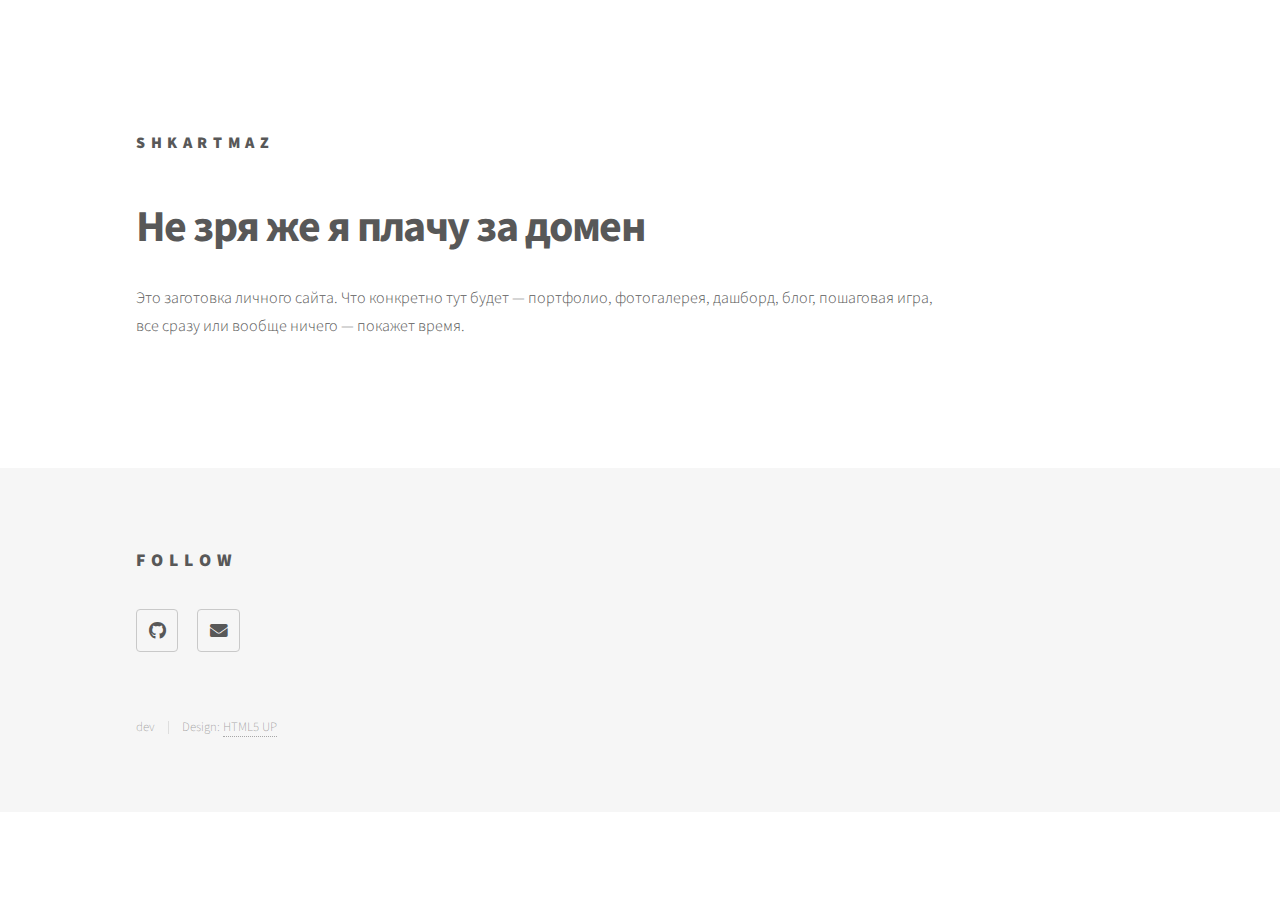
<file: index.html>
<!DOCTYPE HTML>
<!--
	Phantom by HTML5 UP
	html5up.net | @ajlkn
	Free for personal and commercial use under the CCA 3.0 license (html5up.net/license)
-->
<html>
	<head>
		<title>shkartmaz homepage</title>
		<meta charset="utf-8" />
		<meta name="viewport" content="width=device-width, initial-scale=1, user-scalable=no" />
		<link rel="stylesheet" href="assets/css/main.css" />
		<noscript><link rel="stylesheet" href="assets/css/noscript.css" /></noscript>
	</head>
	<body class="is-preload">
		<!-- Wrapper -->
			<div id="wrapper">

				<!-- Header -->
					<header id="header">
						<div class="inner">

							<!-- Logo -->
								<a href="index.html" class="logo">
									<!--span class="symbol"><img src="images/logo.svg" alt="" /></span--><span class="title">Shkartmaz</span>
								</a>

							<!-- Nav
								<nav>
									<ul>
										<li><a href="#menu">Menu</a></li>
									</ul>
								</nav>
							-->
						</div>
					</header>

				<!-- Menu
					<nav id="menu">
						<h2>Menu</h2>
						<ul>
							<li><a href="index.html">Home</a></li>
							<li><a href="generic.html">Ipsum veroeros</a></li>
							<li><a href="generic.html">Tempus etiam</a></li>
							<li><a href="generic.html">Consequat dolor</a></li>
							<li><a href="elements.html">Elements</a></li>
						</ul>
					</nav>
				-->
				<!-- Main -->
					<div id="main">
						<div class="inner">
							<header>
								<h1>Не зря же я плачу за домен</h1>
								<p>Это заготовка личного сайта. Что конкретно тут будет — портфолио, фотогалерея, дашборд, блог, пошаговая игра, <br/> все сразу или вообще ничего  — покажет время.</p>
							</header>
							<!--section class="tiles">
								<article class="style1">
									<span class="image">
										<img src="images/pic01.jpg" alt="" />
									</span>
									<a href="generic.html">
										<h2>Magna</h2>
										<div class="content">
											<p>Sed nisl arcu euismod sit amet nisi lorem etiam dolor veroeros et feugiat.</p>
										</div>
									</a>
								</article>
								<article class="style2">
									<span class="image">
										<img src="images/pic02.jpg" alt="" />
									</span>
									<a href="generic.html">
										<h2>Lorem</h2>
										<div class="content">
											<p>Sed nisl arcu euismod sit amet nisi lorem etiam dolor veroeros et feugiat.</p>
										</div>
									</a>
								</article>
								<article class="style3">
									<span class="image">
										<img src="images/pic03.jpg" alt="" />
									</span>
									<a href="generic.html">
										<h2>Feugiat</h2>
										<div class="content">
											<p>Sed nisl arcu euismod sit amet nisi lorem etiam dolor veroeros et feugiat.</p>
										</div>
									</a>
								</article>
								<article class="style4">
									<span class="image">
										<img src="images/pic04.jpg" alt="" />
									</span>
									<a href="generic.html">
										<h2>Tempus</h2>
										<div class="content">
											<p>Sed nisl arcu euismod sit amet nisi lorem etiam dolor veroeros et feugiat.</p>
										</div>
									</a>
								</article>
								<article class="style5">
									<span class="image">
										<img src="images/pic05.jpg" alt="" />
									</span>
									<a href="generic.html">
										<h2>Aliquam</h2>
										<div class="content">
											<p>Sed nisl arcu euismod sit amet nisi lorem etiam dolor veroeros et feugiat.</p>
										</div>
									</a>
								</article>
								<article class="style6">
									<span class="image">
										<img src="images/pic06.jpg" alt="" />
									</span>
									<a href="generic.html">
										<h2>Veroeros</h2>
										<div class="content">
											<p>Sed nisl arcu euismod sit amet nisi lorem etiam dolor veroeros et feugiat.</p>
										</div>
									</a>
								</article>
								<article class="style2">
									<span class="image">
										<img src="images/pic07.jpg" alt="" />
									</span>
									<a href="generic.html">
										<h2>Ipsum</h2>
										<div class="content">
											<p>Sed nisl arcu euismod sit amet nisi lorem etiam dolor veroeros et feugiat.</p>
										</div>
									</a>
								</article>
								<article class="style3">
									<span class="image">
										<img src="images/pic08.jpg" alt="" />
									</span>
									<a href="generic.html">
										<h2>Dolor</h2>
										<div class="content">
											<p>Sed nisl arcu euismod sit amet nisi lorem etiam dolor veroeros et feugiat.</p>
										</div>
									</a>
								</article>
								<article class="style1">
									<span class="image">
										<img src="images/pic09.jpg" alt="" />
									</span>
									<a href="generic.html">
										<h2>Nullam</h2>
										<div class="content">
											<p>Sed nisl arcu euismod sit amet nisi lorem etiam dolor veroeros et feugiat.</p>
										</div>
									</a>
								</article>
								<article class="style5">
									<span class="image">
										<img src="images/pic10.jpg" alt="" />
									</span>
									<a href="generic.html">
										<h2>Ultricies</h2>
										<div class="content">
											<p>Sed nisl arcu euismod sit amet nisi lorem etiam dolor veroeros et feugiat.</p>
										</div>
									</a>
								</article>
								<article class="style6">
									<span class="image">
										<img src="images/pic11.jpg" alt="" />
									</span>
									<a href="generic.html">
										<h2>Dictum</h2>
										<div class="content">
											<p>Sed nisl arcu euismod sit amet nisi lorem etiam dolor veroeros et feugiat.</p>
										</div>
									</a>
								</article>
								<article class="style4">
									<span class="image">
										<img src="images/pic12.jpg" alt="" />
									</span>
									<a href="generic.html">
										<h2>Pretium</h2>
										<div class="content">
											<p>Sed nisl arcu euismod sit amet nisi lorem etiam dolor veroeros et feugiat.</p>
										</div>
									</a>
								</article>
							</section-->
						</div>
					</div>

				<!-- Footer -->
					<footer id="footer">
						<div class="inner">
							<!-- section>
								<h2>Get in touch</h2>
								<form method="post" action="#">
									<div class="fields">
										<div class="field half">
											<input type="text" name="name" id="name" placeholder="Name" />
										</div>
										<div class="field half">
											<input type="email" name="email" id="email" placeholder="Email" />
										</div>
										<div class="field">
											<textarea name="message" id="message" placeholder="Message"></textarea>
										</div>
									</div>
									<ul class="actions">
										<li><input type="submit" value="Send" class="primary" /></li>
									</ul>
								</form>
							</section-->
							<section>
								<h2>Follow</h2>
								<ul class="icons">
									<li><a href="https://github.com/shkartmaz" class="icon brands style2 fa-github"><span class="label">GitHub</span></a></li>
									<li><a href="mailto:admin@shkartmaz.ru" class="icon solid style2 fa-envelope"><span class="label">Email</span></a></li>
								</ul>
							</section>
							<ul class="copyright">
								<li>dev</li><li>Design: <a href="http://html5up.net">HTML5 UP</a></li>
							</ul>
						</div>
					</footer>

			</div>

		<!-- Scripts -->
			<script src="assets/js/jquery.min.js"></script>
			<script src="assets/js/browser.min.js"></script>
			<script src="assets/js/breakpoints.min.js"></script>
			<script src="assets/js/util.js"></script>
			<script src="assets/js/main.js"></script>

	</body>
</html>
</file>
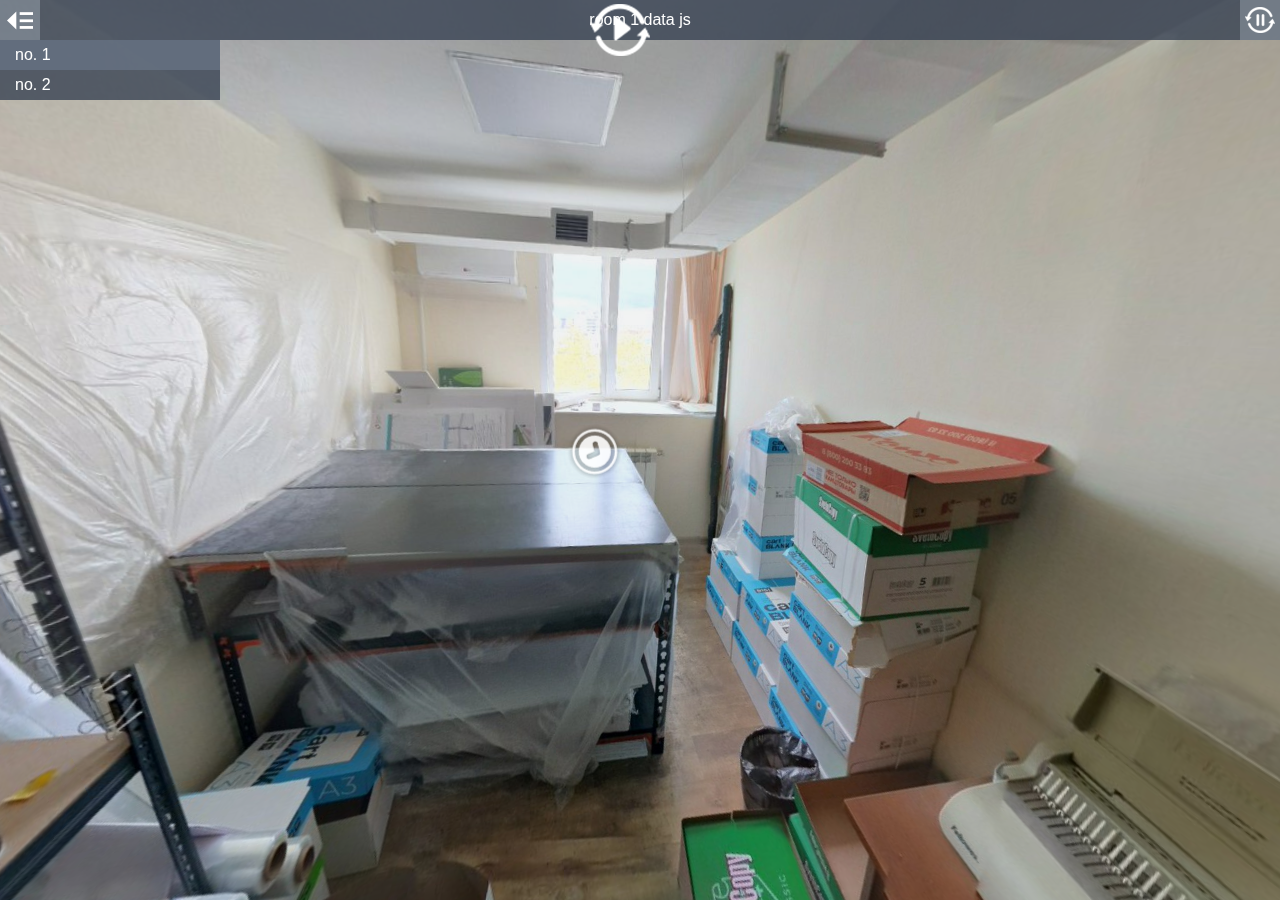
<file: pano/index.html>
<!DOCTYPE html>
<html>
<head>
<title>Panorama test</title>
<meta charset="utf-8">
<meta name="viewport" content="target-densitydpi=device-dpi, width=device-width, initial-scale=1.0, maximum-scale=1.0, minimum-scale=1.0, user-scalable=no, minimal-ui" />
<style> @-ms-viewport { width: device-width; } </style>
<link rel="stylesheet" href="vendor/reset.min.css">
<link rel="stylesheet" href="style.css">
</head>
<body class="multiple-scenes ">

<div id="pano"></div>

<div id="sceneList">
  <ul class="scenes">
    
      <a href="javascript:void(0)" class="scene" data-id="0-pano_20250924_111942_0">
        <li class="text">no. 1</li>
      </a>
    
      <a href="javascript:void(0)" class="scene" data-id="1-pano_20250924_111942_0">
        <li class="text">no. 2</li>
      </a>
    
  </ul>
</div>

<div id="titleBar">
  <h1 class="sceneName"></h1>
</div>

<div id="floorPlan">
	<img src="img/play.png">
</div>

<a href="javascript:void(0)" id="autorotateToggle">
  <img class="icon off" src="img/play.png">
  <img class="icon on" src="img/pause.png">
</a>

<a href="javascript:void(0)" id="fullscreenToggle">
  <img class="icon off" src="img/fullscreen.png">
  <img class="icon on" src="img/windowed.png">
</a>

<a href="javascript:void(0)" id="sceneListToggle">
  <img class="icon off" src="img/expand.png">
  <img class="icon on" src="img/collapse.png">
</a>

<a href="javascript:void(0)" id="viewUp" class="viewControlButton viewControlButton-1">
  <img class="icon" src="img/up.png">
</a>
<a href="javascript:void(0)" id="viewDown" class="viewControlButton viewControlButton-2">
  <img class="icon" src="img/down.png">
</a>
<a href="javascript:void(0)" id="viewLeft" class="viewControlButton viewControlButton-3">
  <img class="icon" src="img/left.png">
</a>
<a href="javascript:void(0)" id="viewRight" class="viewControlButton viewControlButton-4">
  <img class="icon" src="img/right.png">
</a>
<a href="javascript:void(0)" id="viewIn" class="viewControlButton viewControlButton-5">
  <img class="icon" src="img/plus.png">
</a>
<a href="javascript:void(0)" id="viewOut" class="viewControlButton viewControlButton-6">
  <img class="icon" src="img/minus.png">
</a>

<script src="vendor/screenfull.min.js" ></script>
<script src="vendor/bowser.min.js" ></script>
<script src="vendor/marzipano.js" ></script>

<script src="data.js"></script>
<script src="index.js"></script>

</body>
</html>
</file>
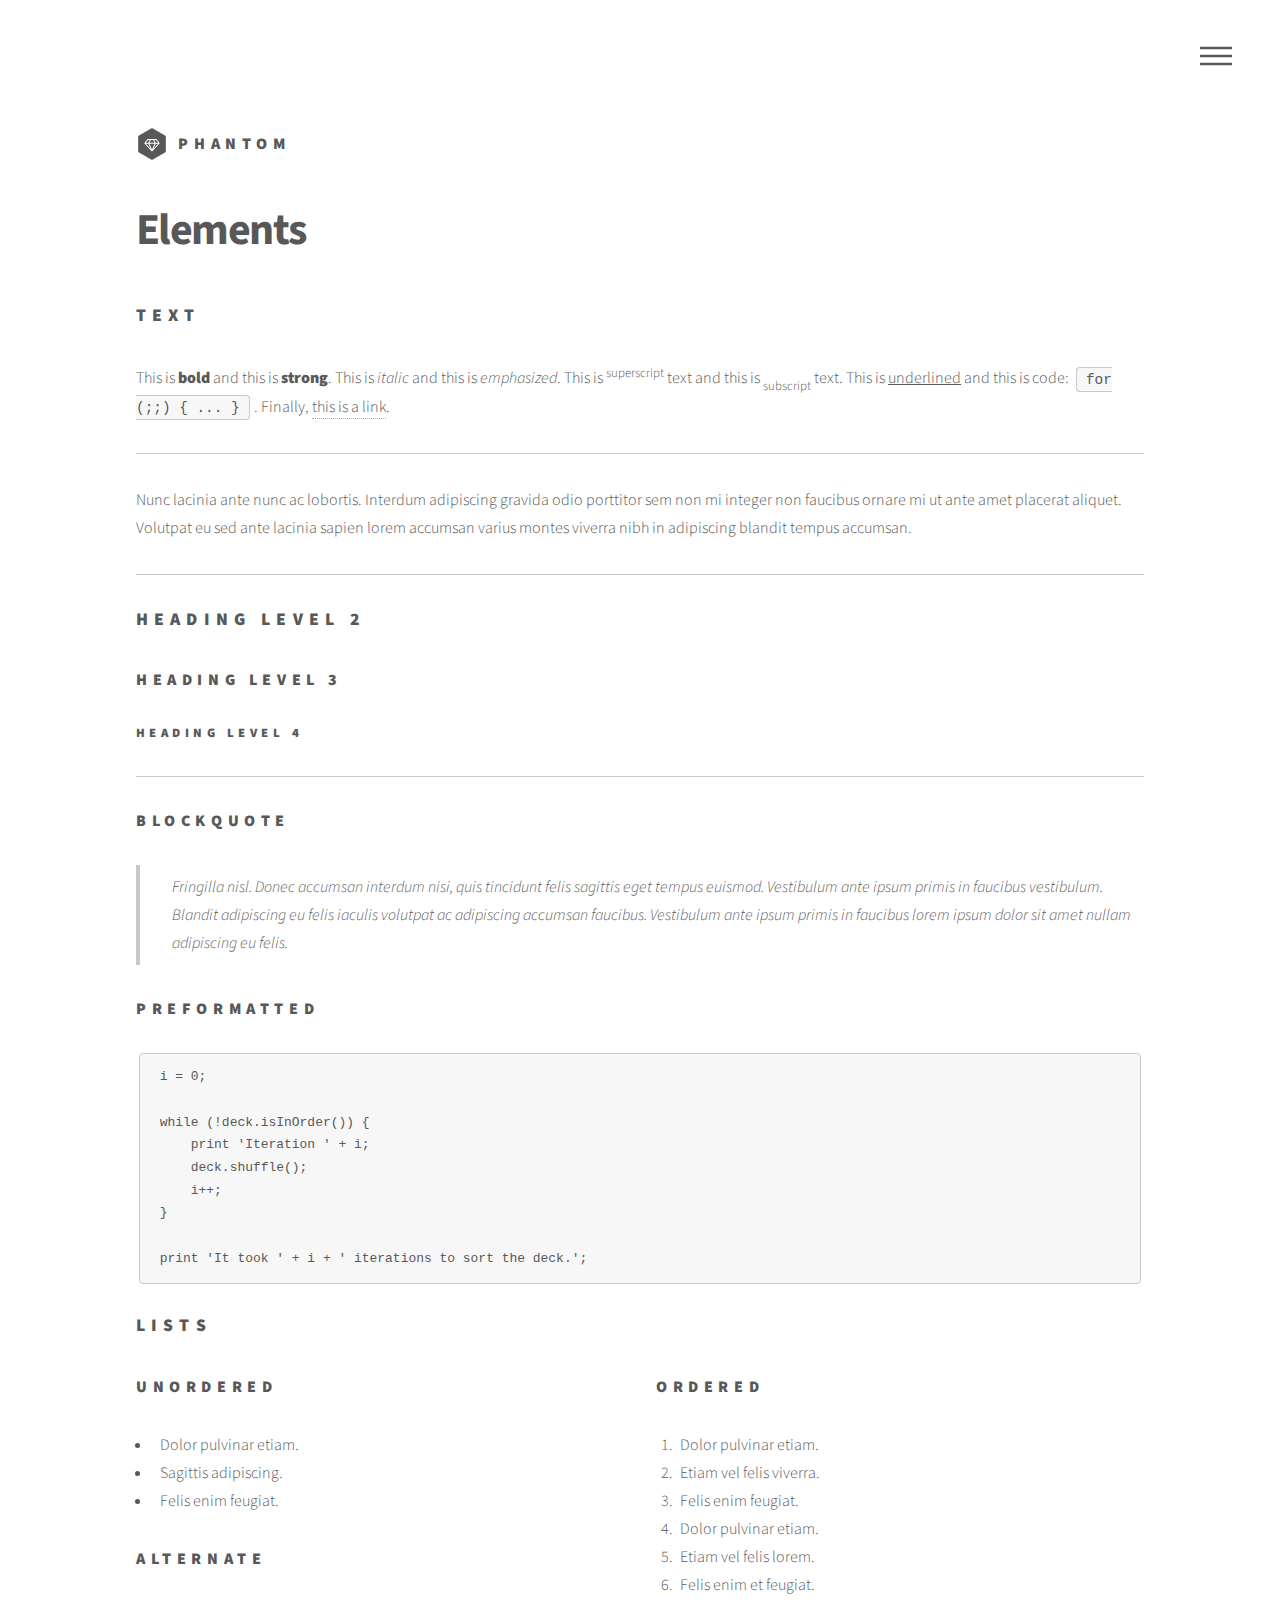
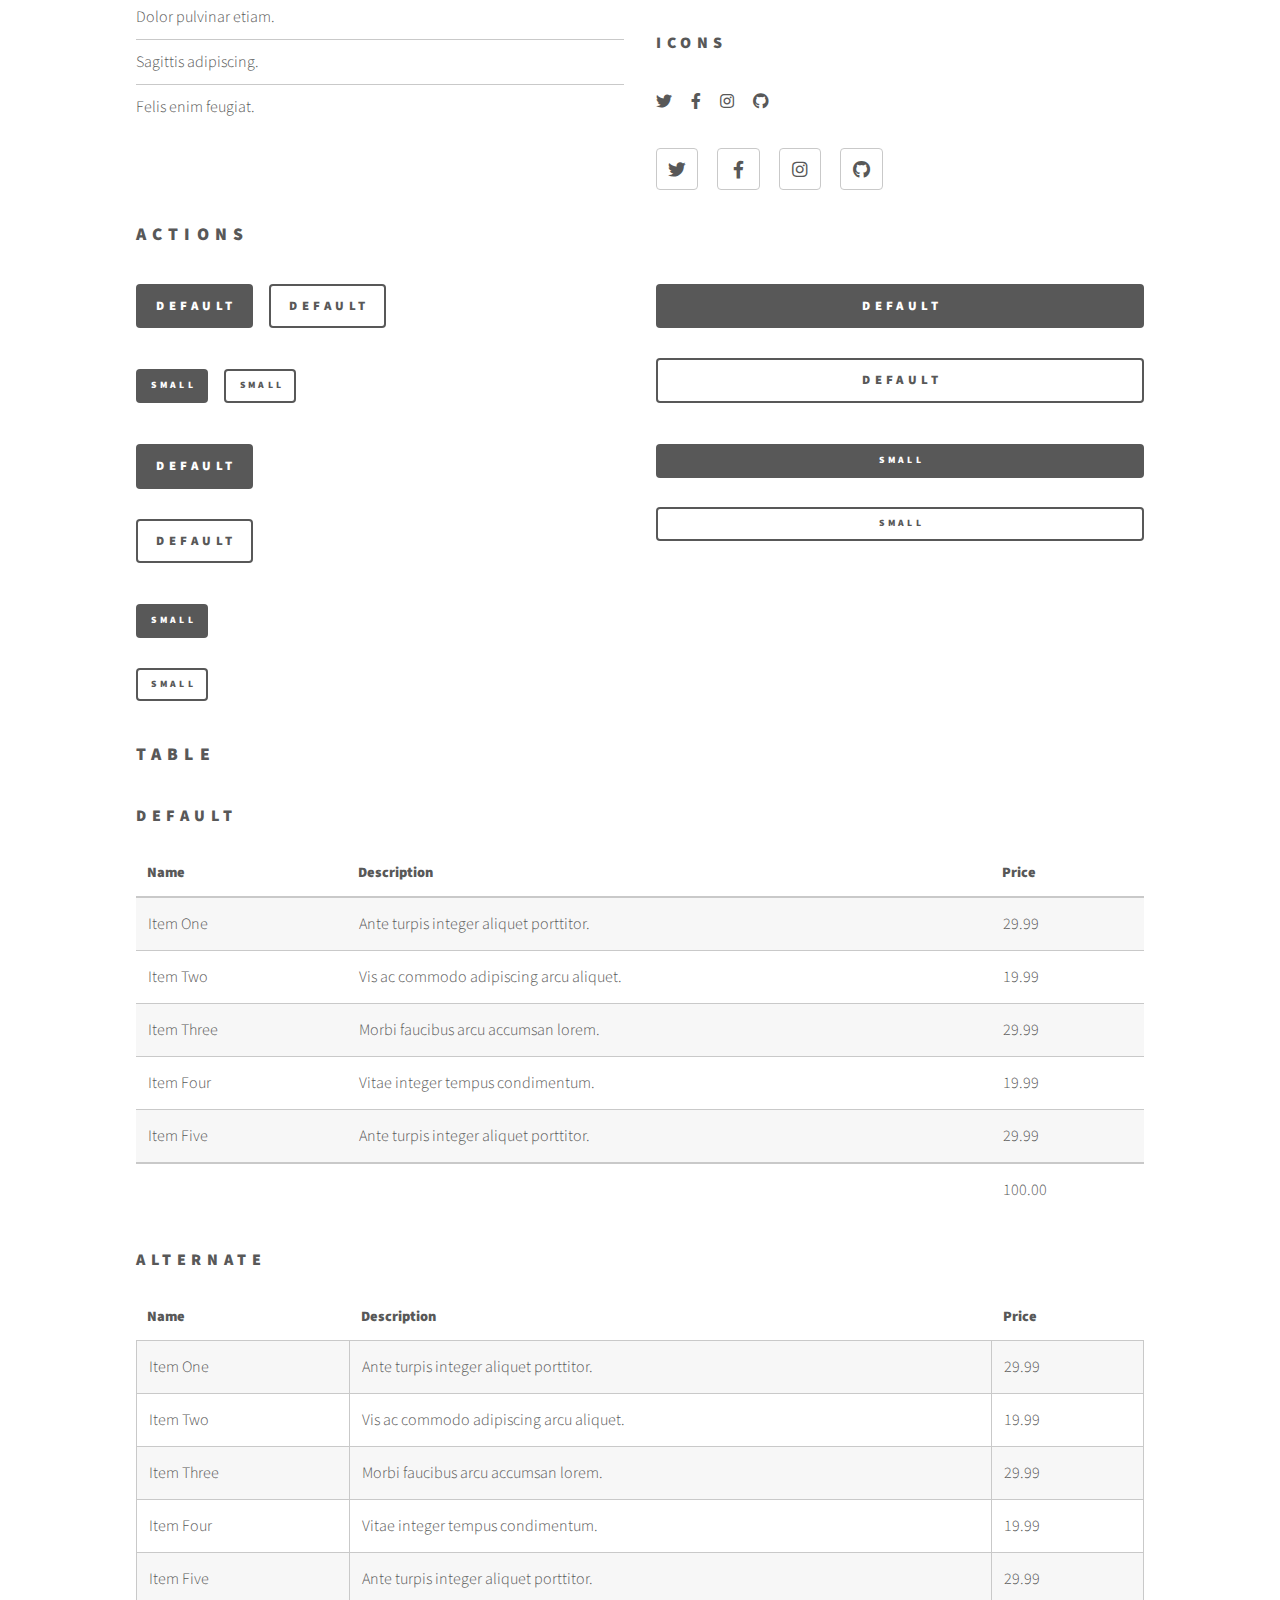
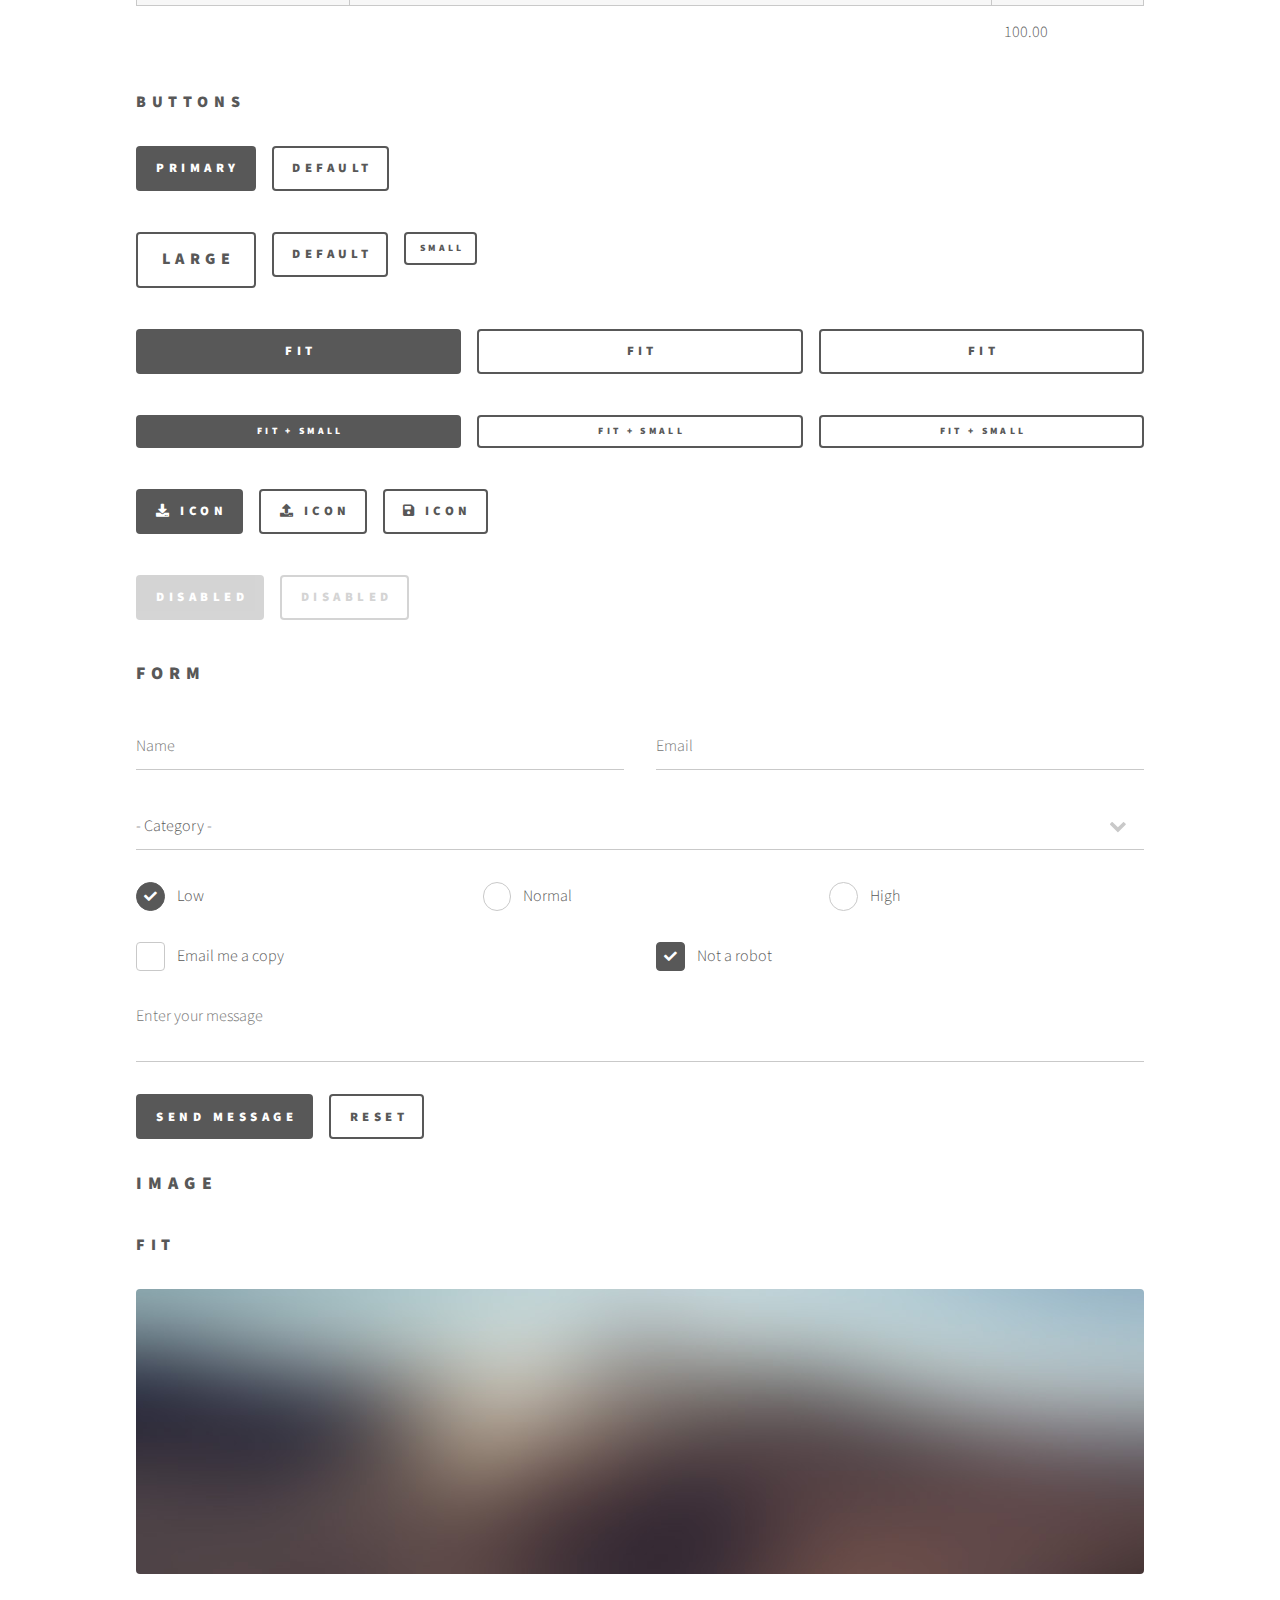
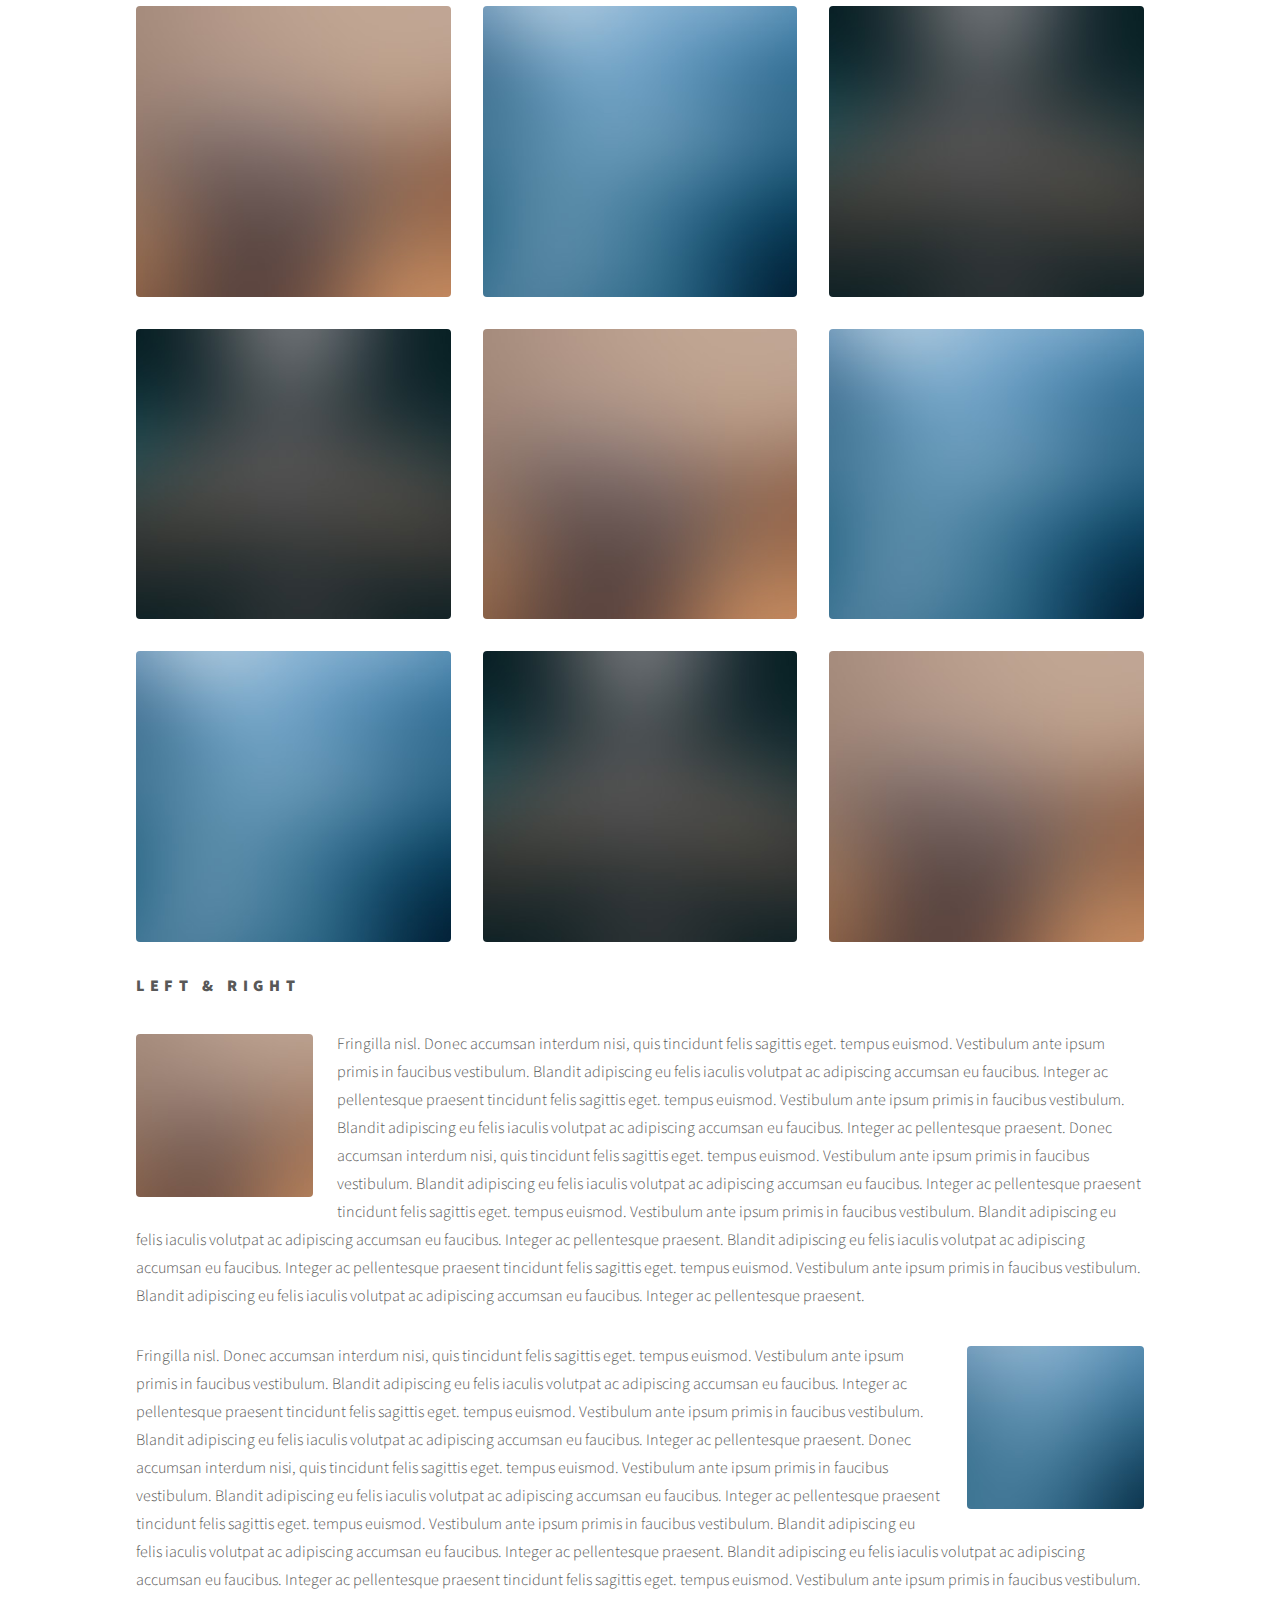
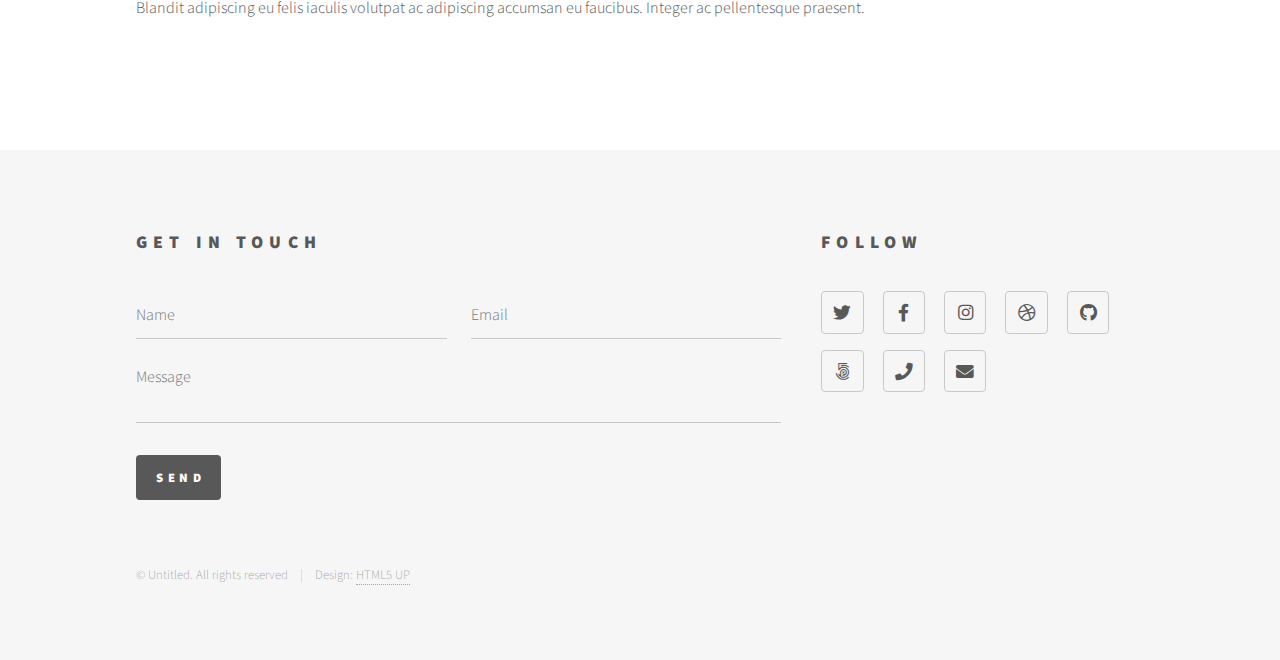
<file: elements.html>
<!DOCTYPE HTML>
<!--
	Phantom by HTML5 UP
	html5up.net | @ajlkn
	Free for personal and commercial use under the CCA 3.0 license (html5up.net/license)
-->
<html>
	<head>
		<title>Elements - Phantom by HTML5 UP</title>
		<meta charset="utf-8" />
		<meta name="viewport" content="width=device-width, initial-scale=1, user-scalable=no" />
		<link rel="stylesheet" href="assets/css/main.css" />
		<noscript><link rel="stylesheet" href="assets/css/noscript.css" /></noscript>
	</head>
	<body class="is-preload">
		<!-- Wrapper -->
			<div id="wrapper">

				<!-- Header -->
					<header id="header">
						<div class="inner">

							<!-- Logo -->
								<a href="index.html" class="logo">
									<span class="symbol"><img src="images/logo.svg" alt="" /></span><span class="title">Phantom</span>
								</a>

							<!-- Nav -->
								<nav>
									<ul>
										<li><a href="#menu">Menu</a></li>
									</ul>
								</nav>

						</div>
					</header>

				<!-- Menu -->
					<nav id="menu">
						<h2>Menu</h2>
						<ul>
							<li><a href="index.html">Home</a></li>
							<li><a href="generic.html">Ipsum veroeros</a></li>
							<li><a href="generic.html">Tempus etiam</a></li>
							<li><a href="generic.html">Consequat dolor</a></li>
							<li><a href="elements.html">Elements</a></li>
						</ul>
					</nav>

				<!-- Main -->
					<div id="main">
						<div class="inner">
							<h1>Elements</h1>

							<!-- Text -->
								<section>
									<h2>Text</h2>
									<p>This is <b>bold</b> and this is <strong>strong</strong>. This is <i>italic</i> and this is <em>emphasized</em>.
									This is <sup>superscript</sup> text and this is <sub>subscript</sub> text.
									This is <u>underlined</u> and this is code: <code>for (;;) { ... }</code>. Finally, <a href="#">this is a link</a>.</p>
									<hr />
									<p>Nunc lacinia ante nunc ac lobortis. Interdum adipiscing gravida odio porttitor sem non mi integer non faucibus ornare mi ut ante amet placerat aliquet. Volutpat eu sed ante lacinia sapien lorem accumsan varius montes viverra nibh in adipiscing blandit tempus accumsan.</p>
									<hr />
									<h2>Heading Level 2</h2>
									<h3>Heading Level 3</h3>
									<h4>Heading Level 4</h4>
									<hr />
									<h3>Blockquote</h3>
									<blockquote>Fringilla nisl. Donec accumsan interdum nisi, quis tincidunt felis sagittis eget tempus euismod. Vestibulum ante ipsum primis in faucibus vestibulum. Blandit adipiscing eu felis iaculis volutpat ac adipiscing accumsan faucibus. Vestibulum ante ipsum primis in faucibus lorem ipsum dolor sit amet nullam adipiscing eu felis.</blockquote>
									<h3>Preformatted</h3>
									<pre><code>i = 0;

while (!deck.isInOrder()) {
    print 'Iteration ' + i;
    deck.shuffle();
    i++;
}

print 'It took ' + i + ' iterations to sort the deck.';</code></pre>
								</section>

							<!-- Lists -->
								<section>
									<h2>Lists</h2>
									<div class="row">
										<div class="col-6 col-12-medium">
											<h3>Unordered</h3>
											<ul>
												<li>Dolor pulvinar etiam.</li>
												<li>Sagittis adipiscing.</li>
												<li>Felis enim feugiat.</li>
											</ul>
											<h3>Alternate</h3>
											<ul class="alt">
												<li>Dolor pulvinar etiam.</li>
												<li>Sagittis adipiscing.</li>
												<li>Felis enim feugiat.</li>
											</ul>
										</div>
										<div class="col-6 col-12-medium">
											<h3>Ordered</h3>
											<ol>
												<li>Dolor pulvinar etiam.</li>
												<li>Etiam vel felis viverra.</li>
												<li>Felis enim feugiat.</li>
												<li>Dolor pulvinar etiam.</li>
												<li>Etiam vel felis lorem.</li>
												<li>Felis enim et feugiat.</li>
											</ol>
											<h3>Icons</h3>
											<ul class="icons">
												<li><a href="#" class="icon brands style1 fa-twitter"><span class="label">Twitter</span></a></li>
												<li><a href="#" class="icon brands style1 fa-facebook-f"><span class="label">Facebook</span></a></li>
												<li><a href="#" class="icon brands style1 fa-instagram"><span class="label">Instagram</span></a></li>
												<li><a href="#" class="icon brands style1 fa-github"><span class="label">Github</span></a></li>
											</ul>
											<ul class="icons">
												<li><a href="#" class="icon brands style2 fa-twitter"><span class="label">Twitter</span></a></li>
												<li><a href="#" class="icon brands style2 fa-facebook-f"><span class="label">Facebook</span></a></li>
												<li><a href="#" class="icon brands style2 fa-instagram"><span class="label">Instagram</span></a></li>
												<li><a href="#" class="icon brands style2 fa-github"><span class="label">Github</span></a></li>
											</ul>
										</div>
									</div>
									<h2>Actions</h2>
									<div class="row">
										<div class="col-6 col-12-medium">
											<ul class="actions">
												<li><a href="#" class="button primary">Default</a></li>
												<li><a href="#" class="button">Default</a></li>
											</ul>
											<ul class="actions small">
												<li><a href="#" class="button primary small">Small</a></li>
												<li><a href="#" class="button small">Small</a></li>
											</ul>
											<ul class="actions stacked">
												<li><a href="#" class="button primary">Default</a></li>
												<li><a href="#" class="button">Default</a></li>
											</ul>
											<ul class="actions stacked">
												<li><a href="#" class="button primary small">Small</a></li>
												<li><a href="#" class="button small">Small</a></li>
											</ul>
										</div>
										<div class="col-6 col-12-medium">
											<ul class="actions stacked">
												<li><a href="#" class="button primary fit">Default</a></li>
												<li><a href="#" class="button fit">Default</a></li>
											</ul>
											<ul class="actions stacked">
												<li><a href="#" class="button primary small fit">Small</a></li>
												<li><a href="#" class="button small fit">Small</a></li>
											</ul>
										</div>
									</div>
								</section>

							<!-- Table -->
								<section>
									<h2>Table</h2>
									<h3>Default</h3>
									<div class="table-wrapper">
										<table>
											<thead>
												<tr>
													<th>Name</th>
													<th>Description</th>
													<th>Price</th>
												</tr>
											</thead>
											<tbody>
												<tr>
													<td>Item One</td>
													<td>Ante turpis integer aliquet porttitor.</td>
													<td>29.99</td>
												</tr>
												<tr>
													<td>Item Two</td>
													<td>Vis ac commodo adipiscing arcu aliquet.</td>
													<td>19.99</td>
												</tr>
												<tr>
													<td>Item Three</td>
													<td> Morbi faucibus arcu accumsan lorem.</td>
													<td>29.99</td>
												</tr>
												<tr>
													<td>Item Four</td>
													<td>Vitae integer tempus condimentum.</td>
													<td>19.99</td>
												</tr>
												<tr>
													<td>Item Five</td>
													<td>Ante turpis integer aliquet porttitor.</td>
													<td>29.99</td>
												</tr>
											</tbody>
											<tfoot>
												<tr>
													<td colspan="2"></td>
													<td>100.00</td>
												</tr>
											</tfoot>
										</table>
									</div>

									<h3>Alternate</h3>
									<div class="table-wrapper">
										<table class="alt">
											<thead>
												<tr>
													<th>Name</th>
													<th>Description</th>
													<th>Price</th>
												</tr>
											</thead>
											<tbody>
												<tr>
													<td>Item One</td>
													<td>Ante turpis integer aliquet porttitor.</td>
													<td>29.99</td>
												</tr>
												<tr>
													<td>Item Two</td>
													<td>Vis ac commodo adipiscing arcu aliquet.</td>
													<td>19.99</td>
												</tr>
												<tr>
													<td>Item Three</td>
													<td> Morbi faucibus arcu accumsan lorem.</td>
													<td>29.99</td>
												</tr>
												<tr>
													<td>Item Four</td>
													<td>Vitae integer tempus condimentum.</td>
													<td>19.99</td>
												</tr>
												<tr>
													<td>Item Five</td>
													<td>Ante turpis integer aliquet porttitor.</td>
													<td>29.99</td>
												</tr>
											</tbody>
											<tfoot>
												<tr>
													<td colspan="2"></td>
													<td>100.00</td>
												</tr>
											</tfoot>
										</table>
									</div>
								</section>

							<!-- Buttons -->
								<section>
									<h3>Buttons</h3>
									<ul class="actions">
										<li><a href="#" class="button primary">Primary</a></li>
										<li><a href="#" class="button">Default</a></li>
									</ul>
									<ul class="actions">
										<li><a href="#" class="button large">Large</a></li>
										<li><a href="#" class="button">Default</a></li>
										<li><a href="#" class="button small">Small</a></li>
									</ul>
									<ul class="actions fit">
										<li><a href="#" class="button primary fit">Fit</a></li>
										<li><a href="#" class="button fit">Fit</a></li>
										<li><a href="#" class="button fit">Fit</a></li>
									</ul>
									<ul class="actions fit small">
										<li><a href="#" class="button primary fit small">Fit + Small</a></li>
										<li><a href="#" class="button fit small">Fit + Small</a></li>
										<li><a href="#" class="button fit small">Fit + Small</a></li>
									</ul>
									<ul class="actions">
										<li><a href="#" class="button primary icon solid fa-download">Icon</a></li>
										<li><a href="#" class="button icon solid fa-upload">Icon</a></li>
										<li><a href="#" class="button icon solid fa-save">Icon</a></li>
									</ul>
									<ul class="actions">
										<li><span class="button primary disabled">Disabled</span></li>
										<li><span class="button disabled">Disabled</span></li>
									</ul>
								</section>

							<!-- Form -->
								<section>
									<h2>Form</h2>
									<form method="post" action="#">
										<div class="row gtr-uniform">
											<div class="col-6 col-12-xsmall">
												<input type="text" name="demo-name" id="demo-name" value="" placeholder="Name" />
											</div>
											<div class="col-6 col-12-xsmall">
												<input type="email" name="demo-email" id="demo-email" value="" placeholder="Email" />
											</div>
											<div class="col-12">
												<select name="demo-category" id="demo-category">
													<option value="">- Category -</option>
													<option value="1">Manufacturing</option>
													<option value="1">Shipping</option>
													<option value="1">Administration</option>
													<option value="1">Human Resources</option>
												</select>
											</div>
											<div class="col-4 col-12-small">
												<input type="radio" id="demo-priority-low" name="demo-priority" checked>
												<label for="demo-priority-low">Low</label>
											</div>
											<div class="col-4 col-12-small">
												<input type="radio" id="demo-priority-normal" name="demo-priority">
												<label for="demo-priority-normal">Normal</label>
											</div>
											<div class="col-4 col-12-small">
												<input type="radio" id="demo-priority-high" name="demo-priority">
												<label for="demo-priority-high">High</label>
											</div>
											<div class="col-6 col-12-small">
												<input type="checkbox" id="demo-copy" name="demo-copy">
												<label for="demo-copy">Email me a copy</label>
											</div>
											<div class="col-6 col-12-small">
												<input type="checkbox" id="demo-human" name="demo-human" checked>
												<label for="demo-human">Not a robot</label>
											</div>
											<div class="col-12">
												<textarea name="demo-message" id="demo-message" placeholder="Enter your message" rows="6"></textarea>
											</div>
											<div class="col-12">
												<ul class="actions">
													<li><input type="submit" value="Send Message" class="primary" /></li>
													<li><input type="reset" value="Reset" /></li>
												</ul>
											</div>
										</div>
									</form>
								</section>

							<!-- Image -->
								<section>
									<h2>Image</h2>
									<h3>Fit</h3>
									<div class="box alt">
										<div class="row gtr-uniform">
											<div class="col-12"><span class="image fit"><img src="images/pic13.jpg" alt="" /></span></div>
											<div class="col-4"><span class="image fit"><img src="images/pic01.jpg" alt="" /></span></div>
											<div class="col-4"><span class="image fit"><img src="images/pic02.jpg" alt="" /></span></div>
											<div class="col-4"><span class="image fit"><img src="images/pic03.jpg" alt="" /></span></div>
											<div class="col-4"><span class="image fit"><img src="images/pic03.jpg" alt="" /></span></div>
											<div class="col-4"><span class="image fit"><img src="images/pic01.jpg" alt="" /></span></div>
											<div class="col-4"><span class="image fit"><img src="images/pic02.jpg" alt="" /></span></div>
											<div class="col-4"><span class="image fit"><img src="images/pic02.jpg" alt="" /></span></div>
											<div class="col-4"><span class="image fit"><img src="images/pic03.jpg" alt="" /></span></div>
											<div class="col-4"><span class="image fit"><img src="images/pic01.jpg" alt="" /></span></div>
										</div>
									</div>
									<h3>Left &amp; Right</h3>
									<p><span class="image left"><img src="images/pic14.jpg" alt="" /></span>Fringilla nisl. Donec accumsan interdum nisi, quis tincidunt felis sagittis eget. tempus euismod. Vestibulum ante ipsum primis in faucibus vestibulum. Blandit adipiscing eu felis iaculis volutpat ac adipiscing accumsan eu faucibus. Integer ac pellentesque praesent tincidunt felis sagittis eget. tempus euismod. Vestibulum ante ipsum primis in faucibus vestibulum. Blandit adipiscing eu felis iaculis volutpat ac adipiscing accumsan eu faucibus. Integer ac pellentesque praesent. Donec accumsan interdum nisi, quis tincidunt felis sagittis eget. tempus euismod. Vestibulum ante ipsum primis in faucibus vestibulum. Blandit adipiscing eu felis iaculis volutpat ac adipiscing accumsan eu faucibus. Integer ac pellentesque praesent tincidunt felis sagittis eget. tempus euismod. Vestibulum ante ipsum primis in faucibus vestibulum. Blandit adipiscing eu felis iaculis volutpat ac adipiscing accumsan eu faucibus. Integer ac pellentesque praesent. Blandit adipiscing eu felis iaculis volutpat ac adipiscing accumsan eu faucibus. Integer ac pellentesque praesent tincidunt felis sagittis eget. tempus euismod. Vestibulum ante ipsum primis in faucibus vestibulum. Blandit adipiscing eu felis iaculis volutpat ac adipiscing accumsan eu faucibus. Integer ac pellentesque praesent.</p>
									<p><span class="image right"><img src="images/pic15.jpg" alt="" /></span>Fringilla nisl. Donec accumsan interdum nisi, quis tincidunt felis sagittis eget. tempus euismod. Vestibulum ante ipsum primis in faucibus vestibulum. Blandit adipiscing eu felis iaculis volutpat ac adipiscing accumsan eu faucibus. Integer ac pellentesque praesent tincidunt felis sagittis eget. tempus euismod. Vestibulum ante ipsum primis in faucibus vestibulum. Blandit adipiscing eu felis iaculis volutpat ac adipiscing accumsan eu faucibus. Integer ac pellentesque praesent. Donec accumsan interdum nisi, quis tincidunt felis sagittis eget. tempus euismod. Vestibulum ante ipsum primis in faucibus vestibulum. Blandit adipiscing eu felis iaculis volutpat ac adipiscing accumsan eu faucibus. Integer ac pellentesque praesent tincidunt felis sagittis eget. tempus euismod. Vestibulum ante ipsum primis in faucibus vestibulum. Blandit adipiscing eu felis iaculis volutpat ac adipiscing accumsan eu faucibus. Integer ac pellentesque praesent. Blandit adipiscing eu felis iaculis volutpat ac adipiscing accumsan eu faucibus. Integer ac pellentesque praesent tincidunt felis sagittis eget. tempus euismod. Vestibulum ante ipsum primis in faucibus vestibulum. Blandit adipiscing eu felis iaculis volutpat ac adipiscing accumsan eu faucibus. Integer ac pellentesque praesent.</p>
								</section>

						</div>
					</div>

				<!-- Footer -->
					<footer id="footer">
						<div class="inner">
							<section>
								<h2>Get in touch</h2>
								<form method="post" action="#">
									<div class="fields">
										<div class="field half">
											<input type="text" name="name" id="name" placeholder="Name" />
										</div>
										<div class="field half">
											<input type="email" name="email" id="email" placeholder="Email" />
										</div>
										<div class="field">
											<textarea name="message" id="message" placeholder="Message"></textarea>
										</div>
									</div>
									<ul class="actions">
										<li><input type="submit" value="Send" class="primary" /></li>
									</ul>
								</form>
							</section>
							<section>
								<h2>Follow</h2>
								<ul class="icons">
									<li><a href="#" class="icon brands style2 fa-twitter"><span class="label">Twitter</span></a></li>
									<li><a href="#" class="icon brands style2 fa-facebook-f"><span class="label">Facebook</span></a></li>
									<li><a href="#" class="icon brands style2 fa-instagram"><span class="label">Instagram</span></a></li>
									<li><a href="#" class="icon brands style2 fa-dribbble"><span class="label">Dribbble</span></a></li>
									<li><a href="#" class="icon brands style2 fa-github"><span class="label">GitHub</span></a></li>
									<li><a href="#" class="icon brands style2 fa-500px"><span class="label">500px</span></a></li>
									<li><a href="#" class="icon solid style2 fa-phone"><span class="label">Phone</span></a></li>
									<li><a href="#" class="icon solid style2 fa-envelope"><span class="label">Email</span></a></li>
								</ul>
							</section>
							<ul class="copyright">
								<li>&copy; Untitled. All rights reserved</li><li>Design: <a href="http://html5up.net">HTML5 UP</a></li>
							</ul>
						</div>
					</footer>

			</div>

		<!-- Scripts -->
			<script src="assets/js/jquery.min.js"></script>
			<script src="assets/js/browser.min.js"></script>
			<script src="assets/js/breakpoints.min.js"></script>
			<script src="assets/js/util.js"></script>
			<script src="assets/js/main.js"></script>

	</body>
</html>
</file>
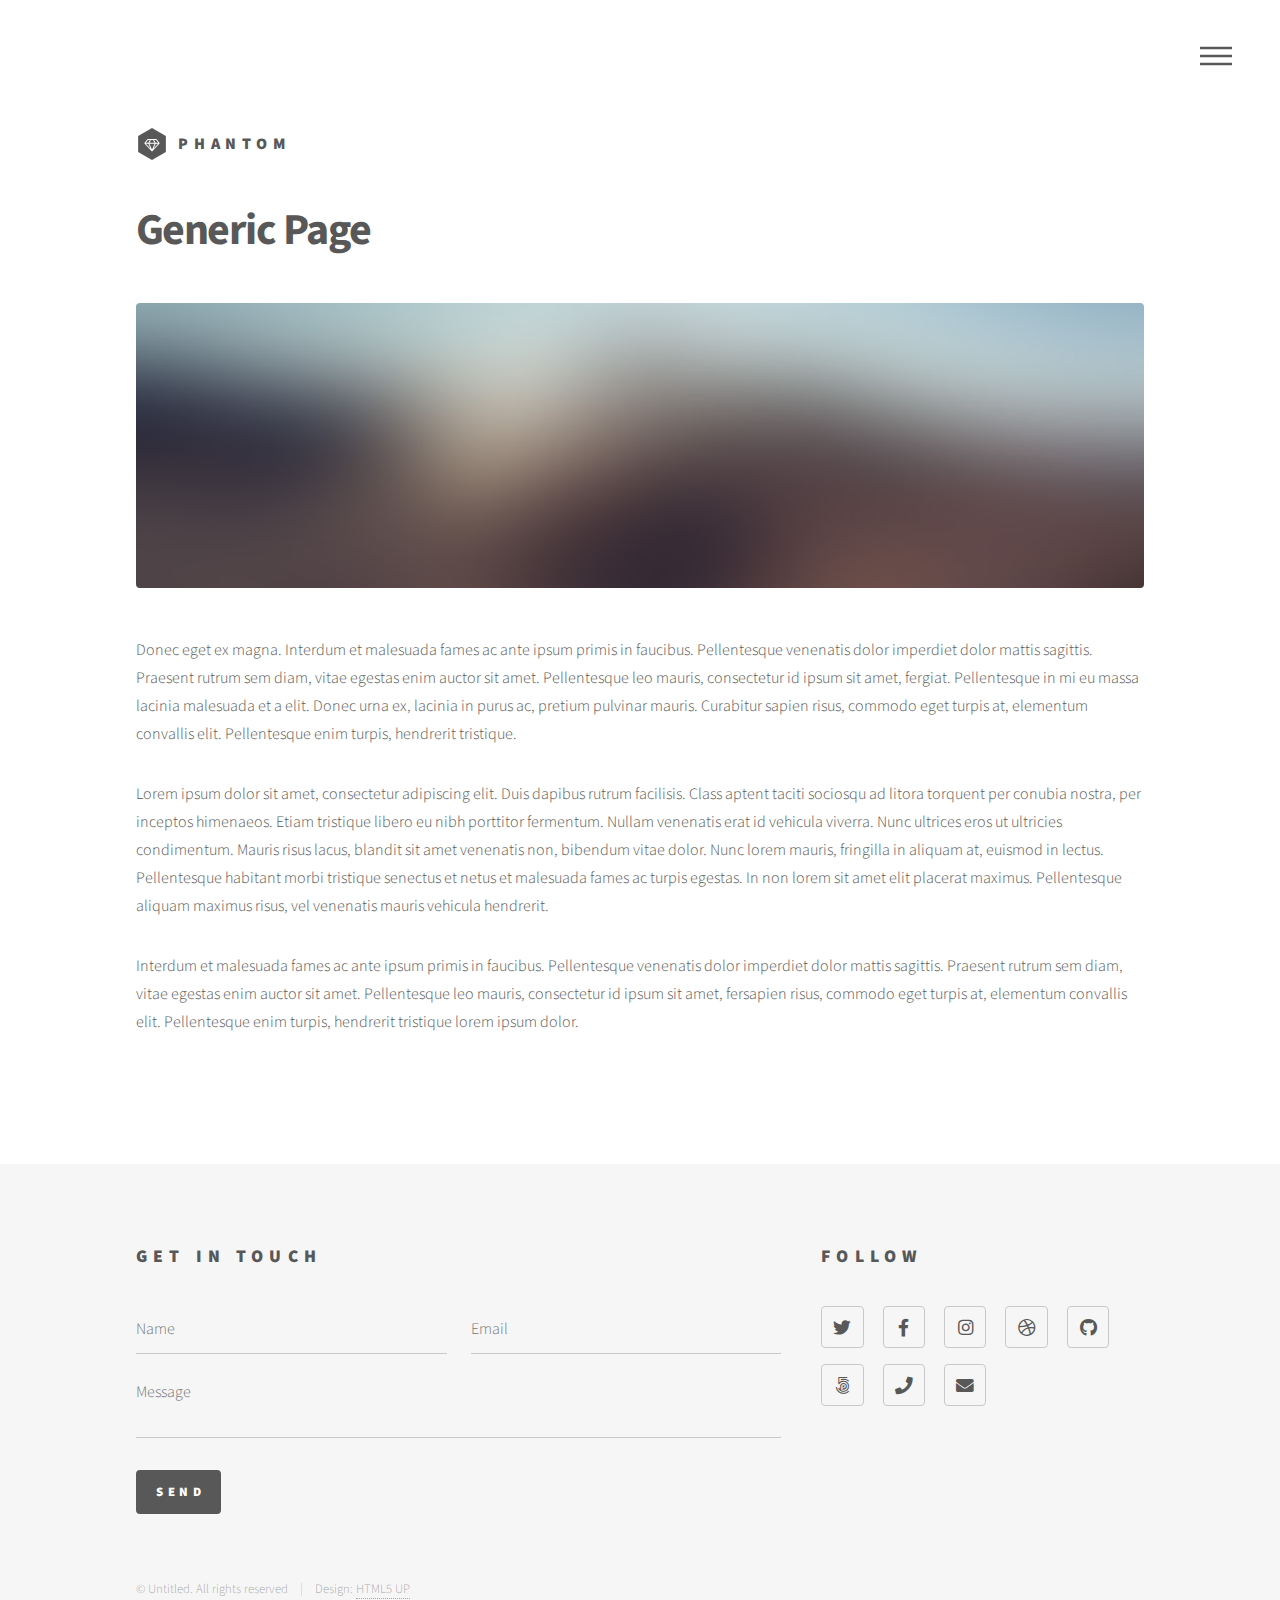
<file: generic.html>
<!DOCTYPE HTML>
<!--
	Phantom by HTML5 UP
	html5up.net | @ajlkn
	Free for personal and commercial use under the CCA 3.0 license (html5up.net/license)
-->
<html>
	<head>
		<title>Generic - Phantom by HTML5 UP</title>
		<meta charset="utf-8" />
		<meta name="viewport" content="width=device-width, initial-scale=1, user-scalable=no" />
		<link rel="stylesheet" href="assets/css/main.css" />
		<noscript><link rel="stylesheet" href="assets/css/noscript.css" /></noscript>
	</head>
	<body class="is-preload">
		<!-- Wrapper -->
			<div id="wrapper">

				<!-- Header -->
					<header id="header">
						<div class="inner">

							<!-- Logo -->
								<a href="index.html" class="logo">
									<span class="symbol"><img src="images/logo.svg" alt="" /></span><span class="title">Phantom</span>
								</a>

							<!-- Nav -->
								<nav>
									<ul>
										<li><a href="#menu">Menu</a></li>
									</ul>
								</nav>

						</div>
					</header>

				<!-- Menu -->
					<nav id="menu">
						<h2>Menu</h2>
						<ul>
							<li><a href="index.html">Home</a></li>
							<li><a href="generic.html">Ipsum veroeros</a></li>
							<li><a href="generic.html">Tempus etiam</a></li>
							<li><a href="generic.html">Consequat dolor</a></li>
							<li><a href="elements.html">Elements</a></li>
						</ul>
					</nav>

				<!-- Main -->
					<div id="main">
						<div class="inner">
							<h1>Generic Page</h1>
							<span class="image main"><img src="images/pic13.jpg" alt="" /></span>
							<p>Donec eget ex magna. Interdum et malesuada fames ac ante ipsum primis in faucibus. Pellentesque venenatis dolor imperdiet dolor mattis sagittis. Praesent rutrum sem diam, vitae egestas enim auctor sit amet. Pellentesque leo mauris, consectetur id ipsum sit amet, fergiat. Pellentesque in mi eu massa lacinia malesuada et a elit. Donec urna ex, lacinia in purus ac, pretium pulvinar mauris. Curabitur sapien risus, commodo eget turpis at, elementum convallis elit. Pellentesque enim turpis, hendrerit tristique.</p>
							<p>Lorem ipsum dolor sit amet, consectetur adipiscing elit. Duis dapibus rutrum facilisis. Class aptent taciti sociosqu ad litora torquent per conubia nostra, per inceptos himenaeos. Etiam tristique libero eu nibh porttitor fermentum. Nullam venenatis erat id vehicula viverra. Nunc ultrices eros ut ultricies condimentum. Mauris risus lacus, blandit sit amet venenatis non, bibendum vitae dolor. Nunc lorem mauris, fringilla in aliquam at, euismod in lectus. Pellentesque habitant morbi tristique senectus et netus et malesuada fames ac turpis egestas. In non lorem sit amet elit placerat maximus. Pellentesque aliquam maximus risus, vel venenatis mauris vehicula hendrerit.</p>
							<p>Interdum et malesuada fames ac ante ipsum primis in faucibus. Pellentesque venenatis dolor imperdiet dolor mattis sagittis. Praesent rutrum sem diam, vitae egestas enim auctor sit amet. Pellentesque leo mauris, consectetur id ipsum sit amet, fersapien risus, commodo eget turpis at, elementum convallis elit. Pellentesque enim turpis, hendrerit tristique lorem ipsum dolor.</p>
						</div>
					</div>

				<!-- Footer -->
					<footer id="footer">
						<div class="inner">
							<section>
								<h2>Get in touch</h2>
								<form method="post" action="#">
									<div class="fields">
										<div class="field half">
											<input type="text" name="name" id="name" placeholder="Name" />
										</div>
										<div class="field half">
											<input type="email" name="email" id="email" placeholder="Email" />
										</div>
										<div class="field">
											<textarea name="message" id="message" placeholder="Message"></textarea>
										</div>
									</div>
									<ul class="actions">
										<li><input type="submit" value="Send" class="primary" /></li>
									</ul>
								</form>
							</section>
							<section>
								<h2>Follow</h2>
								<ul class="icons">
									<li><a href="#" class="icon brands style2 fa-twitter"><span class="label">Twitter</span></a></li>
									<li><a href="#" class="icon brands style2 fa-facebook-f"><span class="label">Facebook</span></a></li>
									<li><a href="#" class="icon brands style2 fa-instagram"><span class="label">Instagram</span></a></li>
									<li><a href="#" class="icon brands style2 fa-dribbble"><span class="label">Dribbble</span></a></li>
									<li><a href="#" class="icon brands style2 fa-github"><span class="label">GitHub</span></a></li>
									<li><a href="#" class="icon brands style2 fa-500px"><span class="label">500px</span></a></li>
									<li><a href="#" class="icon solid style2 fa-phone"><span class="label">Phone</span></a></li>
									<li><a href="#" class="icon solid style2 fa-envelope"><span class="label">Email</span></a></li>
								</ul>
							</section>
							<ul class="copyright">
								<li>&copy; Untitled. All rights reserved</li><li>Design: <a href="http://html5up.net">HTML5 UP</a></li>
							</ul>
						</div>
					</footer>

			</div>

		<!-- Scripts -->
			<script src="assets/js/jquery.min.js"></script>
			<script src="assets/js/browser.min.js"></script>
			<script src="assets/js/breakpoints.min.js"></script>
			<script src="assets/js/util.js"></script>
			<script src="assets/js/main.js"></script>

	</body>
</html>
</file>
<file: assets/css/noscript.css>
/*
	Phantom by HTML5 UP
	html5up.net | @ajlkn
	Free for personal and commercial use under the CCA 3.0 license (html5up.net/license)
*/

/* Tiles */

	body.is-preload .tiles article {
		-moz-transform: none;
		-webkit-transform: none;
		-ms-transform: none;
		transform: none;
		opacity: 1;
	}
</file>
<file: pano/style.css>
* {
  -webkit-box-sizing: border-box;
  -moz-box-sizing: border-box;
  box-sizing: border-box;
  -moz-user-select: none;
  -webkit-user-select: none;
  -ms-user-select: none;
  user-select: none;
  -ms-text-size-adjust: none;
  -moz-text-size-adjust: none;
  -webkit-text-size-adjust: none;
  text-size-adjust: none;
  -webkit-user-drag: none;
  -webkit-touch-callout: none;
  -ms-content-zooming: none;
  -webkit-tap-highlight-color: rgba(0,0,0,0);
}

html, body {
  width: 100%;
  height: 100%;
  padding: 0;
  margin: 0;
  overflow: hidden;
  font-family: "Helvetica Neue", Helvetica, Arial, sans-serif;
  font-size: 16px;
  background-color: #000;
  color: #fff;
}

a, a:hover, a:active, a:visited {
  text-decoration: none;
  color: inherit;
}

#pano {
  position: absolute;
  top: 0;
  left: 0;
  width: 100%;
  height: 100%;
  overflow: hidden;
}

#titleBar {
  position: absolute;
  top: 0;
  left: 0;
  right: 40px;
  height: 40px;
  text-align: center;
}

.mobile #titleBar {
  height: 50px;
  right: 50px;
}

#floorPlan {
  position: absolute;
  top: 50;
  left: 0;
  right: 40px;
  height: 40px;
  text-align: center;
}

/* If there is a fullscreen button the title bar must make space for it */
body.fullscreen-enabled #titleBar {
  right: 80px;
}

body.fullscreen-enabled.mobile #titleBar {
  right: 100px;
}

/* If there are multiple scenes the title bar must make space for the scene list toggle */
body.multiple-scenes #titleBar {
  left: 40px;
}

body.multiple-scenes.mobile #titleBar {
  left: 50px;
}

#titleBar .sceneName {
  width: 100%;
  height: 100%;
  line-height: 30px;
  padding: 5px;
  background-color: rgb(58,68,84);
  background-color: rgba(58,68,84,0.8);
  overflow: hidden;
  text-overflow: ellipsis;
  white-space: nowrap;

  -moz-user-select: text;
  -webkit-user-select: text;
  -ms-user-select: text;
  user-select: text;
}

.mobile #titleBar .sceneName {
  line-height: 40px;
}

#fullscreenToggle {
  display: none;
  position: absolute;
  top: 0;
  right: 0;
  width: 40px;
  height: 40px;
  padding: 5px;
  background-color: rgb(103,115,131);
  background-color: rgba(103,115,131,0.8);
}

.mobile #fullscreenToggle {
  width: 50px;
  height: 50px;
}

body.fullscreen-enabled #fullscreenToggle {
  display: block;
}

#fullscreenToggle .icon {
  position: absolute;
  top: 5px;
  right: 5px;
  width: 30px;
  height: 30px;
}

.mobile #fullscreenToggle .icon {
  top: 10px;
  right: 10px;
}

#fullscreenToggle .icon.on {
  display: none;
}

#fullscreenToggle .icon.off {
  display: block;
}

#fullscreenToggle.enabled .icon.on {
  display: block;
}

#fullscreenToggle.enabled .icon.off {
  display: none;
}

#autorotateToggle {
  display: block;
  position: absolute;
  top: 0;
  right: 0;
  width: 40px;
  height: 40px;
  padding: 5px;
  background-color: rgb(103,115,131);
  background-color: rgba(103,115,131,0.8);
}

.mobile #autorotateToggle {
  width: 50px;
  height: 50px;
}

/* If there is a fullscreen button, autorotate must placed a bit to the left */
body.fullscreen-enabled #autorotateToggle {
  right: 40px;
}

body.fullscreen-enabled.mobile #autorotateToggle {
  right: 50px;
}

#autorotateToggle .icon {
  position: absolute;
  top: 5px;
  right: 5px;
  width: 30px;
  height: 30px;
}

.mobile #autorotateToggle .icon {
  top: 10px;
  right: 10px;
}

#autorotateToggle .icon.on {
  display: none;
}

#autorotateToggle .icon.off {
  display: block;
}

#autorotateToggle.enabled .icon.on {
  display: block;
}

#autorotateToggle.enabled .icon.off {
  display: none;
}

#sceneListToggle {
  position: absolute;
  top: 0;
  left: 0;
  width: 40px;
  height: 40px;
  padding: 5px;
  background-color: rgb(103,115,131);
  background-color: rgba(103,115,131,0.8);
}

.mobile #sceneListToggle {
  width: 50px;
  height: 50px;
}

#sceneListToggle .text {
  position: absolute;
  top: 5px;
  left: 15px;
  width: 100%;
  line-height: 30px;
}

#sceneListToggle .icon {
  position: absolute;
  top: 5px;
  right: 5px;
  width: 30px;
  height: 30px;
}

.mobile #sceneListToggle .icon {
  top: 10px;
  right: 10px;
}

#sceneListToggle .icon.on {
  display: none;
}

#sceneListToggle .icon.off {
  display: block;
}

#sceneListToggle.enabled .icon.on {
  display: block;
}

#sceneListToggle.enabled .icon.off {
  display: none;
}

#sceneList {
  position: absolute;
  top: 0;
  left: -220px;
  padding-top: 40px;
  width: 220px;
  max-height: 100%;
  overflow-x: hidden;
  overflow-y: auto;
  margin-left: 0;
  -webkit-transition: margin-left 0.5s ease-in-out;
  transition: margin-left 0.5s ease-in-out;
}

.mobile #sceneList {
  padding-top: 50px;
}

#sceneList .scenes {
  width: 100%;
  background-color: rgb(58,68,84);
  background-color: rgba(58,68,84,0.8);
}

.mobile #sceneList {
  width: 100%;
  height: 100%;
  left: -100%;
}

.mobile #sceneList.enabled {
  margin-left: 100%;
}

.mobile #sceneList .scenes {
  height: 100%;
}

#sceneList.enabled {
  margin-left: 220px;
}

#sceneList .scene {
  display: block;
  width: 100%;
  height: 30px;
}

.mobile #sceneList .scene {
  height: 40px;
}

#sceneList .scene .text {
  width: 100%;
  height: 100%;
  padding: 0 15px;
  line-height: 30px;
  overflow: hidden;
  text-overflow: ellipsis;
  white-space: nowrap;
}

.mobile #sceneList .scene .text {
  line-height: 40px;
}

.no-touch #sceneList .scene:hover {
  background-color: rgb(103,115,131);
  background-color: rgba(103,115,131,0.8);
}

#sceneList .scene.current {
  background-color: rgb(103,115,131);
  background-color: rgba(103,115,131,0.8);
}

/* Hide scene list when only a single scene exists */
body.single-scene #sceneList, body.single-scene #sceneListToggle {
  display: none;
}

/* Link hotspot */

.link-hotspot {
  width: 60px;
  height: 60px;
  margin-left: -30px;
  margin-top: -30px;
  opacity: 0.9;
  -webkit-transition: opacity 0.2s;
  transition: opacity 0.2s;
}

.no-touch .link-hotspot:hover {
  opacity: 1;
}

.mobile .link-hotspot {
  width: 70px;
  height: 70px;
}

.link-hotspot-icon {
  width: 100%;
  height: 100%;
  cursor: pointer;
}

.link-hotspot-tooltip {
  position: absolute;
  left: 100%;
  top: 14px; /* ( 60 - (16 + 2*8) ) / 2 */

  margin-left: 3px;

  font-size: 16px;

  max-width: 300px;

  padding: 8px 10px;

  border-radius: 5px;

  background-color: rgb(58,68,84);
  background-color: rgba(58,68,84,0.8);

  color: #fff;

  white-space: nowrap;
  text-overflow: ellipsis;
  overflow: hidden;

  cursor: pointer;

  opacity: 0;

  -ms-transform: translateX(-8px);
  -webkit-transform: translateX(-8px);
  transform: translateX(-8px);

  -webkit-transition: -ms-transform 0.3s,
                      -webkit-transform 0.3s,
                      transform 0.3s,
                      opacity 0.3s;
  transition: -ms-transform 0.3s,
              -webkit-transform 0.3s,
              transform 0.3s,
              opacity 0.3s;
}

.mobile .link-hotspot {
  top: 19px; /* ( 70 - (16 + 2*8) ) / 2 */
}

.no-touch .link-hotspot:hover .link-hotspot-tooltip {
  opacity: 1;
  -ms-transform: translateX(0);
  -webkit-transform: translateX(0);
  transform: translateX(0);
}

/* Prevent tooltip from triggering */
.link-hotspot-tooltip {
  pointer-events: none;
}
.no-touch .link-hotspot:hover .link-hotspot-tooltip {
  pointer-events: all;
}

/* Fallback mode without pointer-events (IE8-10) */
.tooltip-fallback .link-hotspot-tooltip {
  display: none;
}
.no-touch .tooltip-fallback .link-hotspot:hover .link-hotspot-tooltip {
  display: block;
}

/* Info hotspot */

.info-hotspot {
  line-height: 1.2em;
  opacity: 0.9;
  -webkit-transition: opacity 0.2s 0.2s;
  transition: opacity 0.2s 0.2s;
}

.no-touch .info-hotspot:hover {
  opacity: 1;
  -webkit-transition: opacity 0.2s;
  transition: opacity 0.2s;
}

.info-hotspot.visible {
  opacity: 1;
}

.info-hotspot .info-hotspot-header {
  width: 40px;
  height: 40px;
  border-radius: 20px;
  background-color: rgb(103,115,131);
  cursor: pointer;
  -webkit-transition: width 0.3s ease-in-out 0.5s,
                      border-radius 0.3s ease-in-out 0.5s;
  transition: width 0.3s ease-in-out 0.5s,
              border-radius 0.3s ease-in-out 0.5s;
}

.mobile .info-hotspot .info-hotspot-header {
  width: 50px;
  height: 50px;
  border-radius: 25px;
}

.desktop.no-touch .info-hotspot .info-hotspot-header:hover {
  width: 260px;
  border-radius: 5px;
  -webkit-transition: width 0.3s ease-in-out,
                      border-radius 0.3s ease-in-out;
  transition: width 0.3s ease-in-out,
              border-radius 0.3s ease-in-out;
}

.desktop .info-hotspot.visible .info-hotspot-header,
.desktop.no-touch .info-hotspot.visible .info-hotspot-header:hover {
  width: 260px;
  border-radius: 5px;
  border-top-right-radius: 0;
  border-bottom-right-radius: 0;
  border-bottom-left-radius: 0;
  -webkit-transition: width 0.3s ease-in-out,
                      border-radius 0.3s ease-in-out;
  transition: width 0.3s ease-in-out,
              border-radius 0.3s ease-in-out;
}

.info-hotspot .info-hotspot-icon-wrapper {
  width: 40px;
  height: 40px;
}

.mobile .info-hotspot .info-hotspot-icon-wrapper {
  width: 50px;
  height: 50px;
}

.info-hotspot .info-hotspot-icon {
  width: 90%;
  height: 90%;
  margin: 5%;
}

.info-hotspot .info-hotspot-title-wrapper {
  position: absolute;
  left: 40px;
  top: 0;
  width: 0;
  height: 40px;
  padding: 0;
  overflow: hidden;
  -webkit-transition: width 0s 0.4s,
                      padding 0s 0.4s;
  transition: width 0s 0.4s,
              padding 0s 0.4s;
}

.desktop .info-hotspot.visible .info-hotspot-title-wrapper,
.desktop.no-touch .info-hotspot .info-hotspot-header:hover .info-hotspot-title-wrapper {
  width: 220px;
  padding: 0 5px;
  -webkit-transition: width 0s 0.4s,
                      padding 0s 0.4s;
  transition: width 0s 0.4s,
              padding 0s 0.4s;
}

.info-hotspot .info-hotspot-title-wrapper:before {
  content: '';
  display: inline-block;
  vertical-align: middle;
  height: 100%;
}

.info-hotspot .info-hotspot-title {
  display: inline-block;
  vertical-align: middle;

  -moz-user-select: text;
  -webkit-user-select: text;
  -ms-user-select: text;
  user-select: text;
}

.info-hotspot .info-hotspot-close-wrapper {
  position: absolute;
  left: 260px;
  top: 0;
  height: 40px;
  width: 40px;
  border-top-right-radius: 5px;
  background-color: rgb(78,88,104);
  visibility: hidden;
  -ms-transform: perspective(200px) rotateY(90deg);
  -webkit-transform: perspective(200px) rotateY(90deg);
  transform: perspective(200px) rotateY(90deg);
  -ms-transform-origin: 0 50% 0;
  -webkit-transform-origin: 0 50% 0;
  transform-origin: 0 50% 0;
  -webkit-transition: -ms-transform 0.3s 0.3s,
                      -webkit-transform 0.3s 0.3s,
                      transform 0.3s 0.3s,
                      visibility 0s 0.6s;
  transition: -ms-transform 0.3s 0.3s,
              -webkit-transform 0.3s 0.3s,
              transform 0.3s 0.3s,
              visibility 0s 0.6s;
}

.desktop .info-hotspot.visible .info-hotspot-close-wrapper {
  visibility: visible;
  -ms-transform: perspective(200px) rotateY(0deg);
  -webkit-transform: perspective(200px) rotateY(0deg);
  transform: perspective(200px) rotateY(0deg);
  -webkit-transition: -ms-transform 0.3s,
                      -webkit-transform 0.3s,
                      transform 0.3s,
                      visibility 0s 0s;
  transition: -ms-transform 0.3s,
              -webkit-transform 0.3s,
              transform 0.3s,
              visibility 0s 0s;
}

.info-hotspot .info-hotspot-close-icon {
  width: 70%;
  height: 70%;
  margin: 15%;
}

.info-hotspot .info-hotspot-text {
  position: absolute;
  width: 300px;
  height: auto;
  max-height: 200px;
  top: 40px;
  left: 0;
  padding: 10px;
  background-color: rgb(58,68,84);
  border-bottom-right-radius: 5px;
  border-bottom-left-radius: 5px;
  overflow-y: auto;
  visibility: hidden;
  /* rotate(90deg) causes transition flicker on Firefox 58 */
  -ms-transform: perspective(200px) rotateX(-89.999deg);
  -webkit-transform: perspective(200px) rotateX(-89.999deg);
  transform: perspective(200px) rotateX(-89.999deg);
  -ms-transform-origin: 50% 0 0;
  -webkit-transform-origin: 50% 0 0;
  transform-origin: 50% 0 0;
  -webkit-transition: -ms-transform 0.3s,
                      -webkit-transform 0.3s,
                      transform 0.3s,
                      visibility 0s 0.3s;
  transition: -ms-transform 0.3s,
              -webkit-transform 0.3s,
              transform 0.3s,
              visibility 0s 0.3s;

  -moz-user-select: text;
  -webkit-user-select: text;
  -ms-user-select: text;
  user-select: text;
}

.desktop .info-hotspot.visible .info-hotspot-text {
  visibility: visible;
  -ms-transform: perspective(200px) rotateX(0deg);
  -webkit-transform: perspective(200px) rotateX(0deg);
  transform: perspective(200px) rotateX(0deg);
  -webkit-transition: -ms-transform 0.3s 0.3s,
                      -webkit-transform 0.3s 0.3s,
                      transform 0.3s 0.3s,
                      visibility 0s 0s;
  transition: -ms-transform 0.3s 0.3s,
              -webkit-transform 0.3s 0.3s,
              transform 0.3s 0.3s,
              visibility 0s 0s;
}

/* Info hotspot modal */

.desktop .info-hotspot-modal {
  display: none;
}

.info-hotspot-modal {
  top: 0;
  left: 0;
  position: absolute;
  width: 100%;
  height: 100%;
  overflow: hidden;
  z-index: 11000 !important;
  background-color: rgba(0,0,0,.5);
  line-height: 1.2em;
  opacity: 0;
  visibility: hidden;
  -webkit-transition: opacity 0.2s ease-in-out 0.5s,
                      visibility 0s 0.7s;
  transition: opacity 0.2s ease-in-out 0.5s,
              visibility 0s 0.7s;
}

.info-hotspot-modal.visible {
  opacity: 1;
  visibility: visible;
  -webkit-transition: opacity 0.2s ease-in-out,
                      visibility 0s 0s;
  transition: opacity 0.2s ease-in-out,
              visibility 0s 0s;
}

.info-hotspot-modal .info-hotspot-header {
  position: absolute;
  top: 60px;
  left: 10px;
  right: 10px;
  width: auto;
  height: 50px;
  background-color: rgb(103,115,131);
  background-color: rgba(103,115,131,0.8);
  opacity: 0;
  -webkit-transition: opacity 0.3s ease-in-out 0.2s;
  transition: opacity 0.3s ease-in-out 0.2s;
}

.info-hotspot-modal.visible .info-hotspot-header {
  opacity: 1;
  -webkit-transition: opacity 0.3s ease-in-out 0.2s;
  transition: opacity 0.3s ease-in-out 0.2s;
}

.info-hotspot-modal .info-hotspot-icon-wrapper {
  width: 50px;
  height: 50px;
}

.info-hotspot-modal .info-hotspot-icon {
  width: 90%;
  height: 90%;
  margin: 5%;
}

.info-hotspot-modal .info-hotspot-title-wrapper {
  position: absolute;
  top: 0;
  left: 50px;
  right: 50px;
  width: auto;
  height: 50px;
  padding: 0 10px;
}

.info-hotspot-modal .info-hotspot-title-wrapper:before {
  content: '';
  display: inline-block;
  vertical-align: middle;
  height: 100%;
}

.info-hotspot-modal .info-hotspot-title {
  display: inline-block;
  vertical-align: middle;

  -moz-user-select: text;
  -webkit-user-select: text;
  -ms-user-select: text;
  user-select: text;
}

.info-hotspot-modal .info-hotspot-close-wrapper {
  position: absolute;
  top: 0;
  right: 0;
  width: 50px;
  height: 50px;
  background-color: rgb(78,88,104);
  background-color: rgba(78,88,104,0.8);
  cursor: pointer;
}

.info-hotspot-modal .info-hotspot-close-icon {
  width: 70%;
  height: 70%;
  margin: 15%;
}

.info-hotspot-modal .info-hotspot-text {
  position: absolute;
  top: 110px;
  bottom: 10px;
  left: 10px;
  right: 10px;
  padding: 10px;
  background-color: rgb(58,68,84);
  background-color: rgba(58,68,84,0.8);
  overflow-y: auto;
  opacity: 0;
  -webkit-transition: opacity 0.3s ease-in-out;
  transition: opacity 0.3s ease-in-out;

  -moz-user-select: text;
  -webkit-user-select: text;
  -ms-user-select: text;
  user-select: text;
}

.info-hotspot-modal.visible .info-hotspot-text {
  opacity: 1;
  -webkit-transition: opacity 0.3s ease-in-out 0.4s;
  transition: opacity 0.3s ease-in-out 0.4s;
}

/* View control buttons */

.viewControlButton {
  display: none;
  position: absolute;
  bottom: 0;
  left: 50%;
  width: 40px;
  height: 40px;
  padding: 5px;
  background-color: rgb(103,115,131);
  background-color: rgba(103,115,131,0.8);
}

body.view-control-buttons .viewControlButton {
  display: block;
}

/* Hide controls when width is too small */
@media (max-width: 600px) {
  body.view-control-buttons .viewControlButton {
    display: none;
  }
}

.viewControlButton .icon {
  position: absolute;
  top: 5px;
  right: 5px;
  width: 30px;
  height: 30px;
}

/* Center is at margin-left: -20px */
.viewControlButton-1 {
  margin-left: -145px;
}
.viewControlButton-2 {
  margin-left: -95px;
}
.viewControlButton-3 {
  margin-left: -45px;
}
.viewControlButton-4 {
  margin-left: 5px;
}
.viewControlButton-5 {
  margin-left: 55px;
}
.viewControlButton-6 {
  margin-left: 105px;
}
</file>
<file: assets/css/main.css>
@import url(fontawesome-all.min.css);
@import url("https://fonts.googleapis.com/css?family=Source+Sans+Pro:300,700,900");

/*
	Phantom by HTML5 UP
	html5up.net | @ajlkn
	Free for personal and commercial use under the CCA 3.0 license (html5up.net/license)
*/

html, body, div, span, applet, object,
iframe, h1, h2, h3, h4, h5, h6, p, blockquote,
pre, a, abbr, acronym, address, big, cite,
code, del, dfn, em, img, ins, kbd, q, s, samp,
small, strike, strong, sub, sup, tt, var, b,
u, i, center, dl, dt, dd, ol, ul, li, fieldset,
form, label, legend, table, caption, tbody,
tfoot, thead, tr, th, td, article, aside,
canvas, details, embed, figure, figcaption,
footer, header, hgroup, menu, nav, output, ruby,
section, summary, time, mark, audio, video {
	margin: 0;
	padding: 0;
	border: 0;
	font-size: 100%;
	font: inherit;
	vertical-align: baseline;}

article, aside, details, figcaption, figure,
footer, header, hgroup, menu, nav, section {
	display: block;}

body {
	line-height: 1;
}

ol, ul {
	list-style: none;
}

blockquote, q {
	quotes: none;
}

	blockquote:before, blockquote:after, q:before, q:after {
		content: '';
		content: none;
	}

table {
	border-collapse: collapse;
	border-spacing: 0;
}

body {
	-webkit-text-size-adjust: none;
}

mark {
	background-color: transparent;
	color: inherit;
}

input::-moz-focus-inner {
	border: 0;
	padding: 0;
}

input, select, textarea {
	-moz-appearance: none;
	-webkit-appearance: none;
	-ms-appearance: none;
	appearance: none;
}

/* Basic */

	@-ms-viewport {
		width: device-width;
	}

	body {
		-ms-overflow-style: scrollbar;
	}

	@media screen and (max-width: 480px) {

		html, body {
			min-width: 320px;
		}

	}

	html {
		box-sizing: border-box;
	}

	*, *:before, *:after {
		box-sizing: inherit;
	}

	body {
		background: #ffffff;
	}

		body.is-preload *, body.is-preload *:before, body.is-preload *:after {
			-moz-animation: none !important;
			-webkit-animation: none !important;
			-ms-animation: none !important;
			animation: none !important;
			-moz-transition: none !important;
			-webkit-transition: none !important;
			-ms-transition: none !important;
			transition: none !important;
		}

/* Type */

	body, input, select, textarea {
		color: #585858;
		font-family: "Source Sans Pro", Helvetica, sans-serif;
		font-size: 16pt;
		font-weight: 300;
		line-height: 1.75;
	}

		@media screen and (max-width: 1680px) {

			body, input, select, textarea {
				font-size: 14pt;
			}

		}

		@media screen and (max-width: 1280px) {

			body, input, select, textarea {
				font-size: 12pt;
			}

		}

	a {
		-moz-transition: border-bottom-color 0.2s ease, color 0.2s ease;
		-webkit-transition: border-bottom-color 0.2s ease, color 0.2s ease;
		-ms-transition: border-bottom-color 0.2s ease, color 0.2s ease;
		transition: border-bottom-color 0.2s ease, color 0.2s ease;
		text-decoration: none;
		color: #585858;
		border-bottom: dotted 1px rgba(88, 88, 88, 0.5);
	}

		a:hover {
			border-bottom-color: transparent;
			color: #f2849e !important;
		}

	strong, b {
		font-weight: 900;
	}

	em, i {
		font-style: italic;
	}

	p {
		margin: 0 0 2em 0;
	}

	h1 {
		font-size: 2.75em;
		font-weight: 700;
		line-height: 1.3;
		margin: 0 0 1em 0;
		letter-spacing: -0.035em;
	}

		h1 a {
			color: inherit;
		}

		@media screen and (max-width: 736px) {

			h1 {
				font-size: 2em;
				margin: 0 0 1em 0;
			}

		}

		@media screen and (max-width: 360px) {

			h1 {
				font-size: 1.75em;
			}

		}

	h2, h3, h4, h5, h6 {
		font-weight: 900;
		line-height: 1.5;
		margin: 0 0 2em 0;
		text-transform: uppercase;
		letter-spacing: 0.35em;
	}

		h2 a, h3 a, h4 a, h5 a, h6 a {
			color: inherit;
		}

	h2 {
		font-size: 1.1em;
	}

	h3 {
		font-size: 1em;
	}

	h4 {
		font-size: 0.8em;
	}

	h5 {
		font-size: 0.8em;
	}

	h6 {
		font-size: 0.8em;
	}

	@media screen and (max-width: 980px) {

		h1 br, h2 br, h3 br, h4 br, h5 br, h6 br {
			display: none;
		}

	}

	@media screen and (max-width: 736px) {

		h2 {
			font-size: 1em;
		}

		h3 {
			font-size: 0.8em;
		}

	}

	sub {
		font-size: 0.8em;
		position: relative;
		top: 0.5em;
	}

	sup {
		font-size: 0.8em;
		position: relative;
		top: -0.5em;
	}

	blockquote {
		border-left: solid 4px #c9c9c9;
		font-style: italic;
		margin: 0 0 2em 0;
		padding: 0.5em 0 0.5em 2em;
	}

	code {
		background: rgba(144, 144, 144, 0.075);
		border-radius: 4px;
		border: solid 1px #c9c9c9;
		font-family: "Courier New", monospace;
		font-size: 0.9em;
		margin: 0 0.25em;
		padding: 0.25em 0.65em;
	}

	pre {
		-webkit-overflow-scrolling: touch;
		font-family: "Courier New", monospace;
		font-size: 0.9em;
		margin: 0 0 2em 0;
	}

		pre code {
			display: block;
			line-height: 1.75;
			padding: 1em 1.5em;
			overflow-x: auto;
		}

	hr {
		border: 0;
		border-bottom: solid 1px #c9c9c9;
		margin: 2em 0;
	}

		hr.major {
			margin: 3em 0;
		}

	.align-left {
		text-align: left;
	}

	.align-center {
		text-align: center;
	}

	.align-right {
		text-align: right;
	}

/* Row */

	.row {
		display: flex;
		flex-wrap: wrap;
		box-sizing: border-box;
		align-items: stretch;
	}

		.row > * {
			box-sizing: border-box;
		}

		.row.gtr-uniform > * > :last-child {
			margin-bottom: 0;
		}

		.row.aln-left {
			justify-content: flex-start;
		}

		.row.aln-center {
			justify-content: center;
		}

		.row.aln-right {
			justify-content: flex-end;
		}

		.row.aln-top {
			align-items: flex-start;
		}

		.row.aln-middle {
			align-items: center;
		}

		.row.aln-bottom {
			align-items: flex-end;
		}

		.row > .imp {
			order: -1;
		}

		.row > .col-1 {
			width: 8.33333%;
		}

		.row > .off-1 {
			margin-left: 8.33333%;
		}

		.row > .col-2 {
			width: 16.66667%;
		}

		.row > .off-2 {
			margin-left: 16.66667%;
		}

		.row > .col-3 {
			width: 25%;
		}

		.row > .off-3 {
			margin-left: 25%;
		}

		.row > .col-4 {
			width: 33.33333%;
		}

		.row > .off-4 {
			margin-left: 33.33333%;
		}

		.row > .col-5 {
			width: 41.66667%;
		}

		.row > .off-5 {
			margin-left: 41.66667%;
		}

		.row > .col-6 {
			width: 50%;
		}

		.row > .off-6 {
			margin-left: 50%;
		}

		.row > .col-7 {
			width: 58.33333%;
		}

		.row > .off-7 {
			margin-left: 58.33333%;
		}

		.row > .col-8 {
			width: 66.66667%;
		}

		.row > .off-8 {
			margin-left: 66.66667%;
		}

		.row > .col-9 {
			width: 75%;
		}

		.row > .off-9 {
			margin-left: 75%;
		}

		.row > .col-10 {
			width: 83.33333%;
		}

		.row > .off-10 {
			margin-left: 83.33333%;
		}

		.row > .col-11 {
			width: 91.66667%;
		}

		.row > .off-11 {
			margin-left: 91.66667%;
		}

		.row > .col-12 {
			width: 100%;
		}

		.row > .off-12 {
			margin-left: 100%;
		}

		.row.gtr-0 {
			margin-top: 0;
			margin-left: 0em;
		}

			.row.gtr-0 > * {
				padding: 0 0 0 0em;
			}

			.row.gtr-0.gtr-uniform {
				margin-top: 0em;
			}

				.row.gtr-0.gtr-uniform > * {
					padding-top: 0em;
				}

		.row.gtr-25 {
			margin-top: 0;
			margin-left: -0.5em;
		}

			.row.gtr-25 > * {
				padding: 0 0 0 0.5em;
			}

			.row.gtr-25.gtr-uniform {
				margin-top: -0.5em;
			}

				.row.gtr-25.gtr-uniform > * {
					padding-top: 0.5em;
				}

		.row.gtr-50 {
			margin-top: 0;
			margin-left: -1em;
		}

			.row.gtr-50 > * {
				padding: 0 0 0 1em;
			}

			.row.gtr-50.gtr-uniform {
				margin-top: -1em;
			}

				.row.gtr-50.gtr-uniform > * {
					padding-top: 1em;
				}

		.row {
			margin-top: 0;
			margin-left: -2em;
		}

			.row > * {
				padding: 0 0 0 2em;
			}

			.row.gtr-uniform {
				margin-top: -2em;
			}

				.row.gtr-uniform > * {
					padding-top: 2em;
				}

		.row.gtr-150 {
			margin-top: 0;
			margin-left: -3em;
		}

			.row.gtr-150 > * {
				padding: 0 0 0 3em;
			}

			.row.gtr-150.gtr-uniform {
				margin-top: -3em;
			}

				.row.gtr-150.gtr-uniform > * {
					padding-top: 3em;
				}

		.row.gtr-200 {
			margin-top: 0;
			margin-left: -4em;
		}

			.row.gtr-200 > * {
				padding: 0 0 0 4em;
			}

			.row.gtr-200.gtr-uniform {
				margin-top: -4em;
			}

				.row.gtr-200.gtr-uniform > * {
					padding-top: 4em;
				}

		@media screen and (max-width: 1680px) {

			.row {
				display: flex;
				flex-wrap: wrap;
				box-sizing: border-box;
				align-items: stretch;
			}

				.row > * {
					box-sizing: border-box;
				}

				.row.gtr-uniform > * > :last-child {
					margin-bottom: 0;
				}

				.row.aln-left {
					justify-content: flex-start;
				}

				.row.aln-center {
					justify-content: center;
				}

				.row.aln-right {
					justify-content: flex-end;
				}

				.row.aln-top {
					align-items: flex-start;
				}

				.row.aln-middle {
					align-items: center;
				}

				.row.aln-bottom {
					align-items: flex-end;
				}

				.row > .imp-xlarge {
					order: -1;
				}

				.row > .col-1-xlarge {
					width: 8.33333%;
				}

				.row > .off-1-xlarge {
					margin-left: 8.33333%;
				}

				.row > .col-2-xlarge {
					width: 16.66667%;
				}

				.row > .off-2-xlarge {
					margin-left: 16.66667%;
				}

				.row > .col-3-xlarge {
					width: 25%;
				}

				.row > .off-3-xlarge {
					margin-left: 25%;
				}

				.row > .col-4-xlarge {
					width: 33.33333%;
				}

				.row > .off-4-xlarge {
					margin-left: 33.33333%;
				}

				.row > .col-5-xlarge {
					width: 41.66667%;
				}

				.row > .off-5-xlarge {
					margin-left: 41.66667%;
				}

				.row > .col-6-xlarge {
					width: 50%;
				}

				.row > .off-6-xlarge {
					margin-left: 50%;
				}

				.row > .col-7-xlarge {
					width: 58.33333%;
				}

				.row > .off-7-xlarge {
					margin-left: 58.33333%;
				}

				.row > .col-8-xlarge {
					width: 66.66667%;
				}

				.row > .off-8-xlarge {
					margin-left: 66.66667%;
				}

				.row > .col-9-xlarge {
					width: 75%;
				}

				.row > .off-9-xlarge {
					margin-left: 75%;
				}

				.row > .col-10-xlarge {
					width: 83.33333%;
				}

				.row > .off-10-xlarge {
					margin-left: 83.33333%;
				}

				.row > .col-11-xlarge {
					width: 91.66667%;
				}

				.row > .off-11-xlarge {
					margin-left: 91.66667%;
				}

				.row > .col-12-xlarge {
					width: 100%;
				}

				.row > .off-12-xlarge {
					margin-left: 100%;
				}

				.row.gtr-0 {
					margin-top: 0;
					margin-left: 0em;
				}

					.row.gtr-0 > * {
						padding: 0 0 0 0em;
					}

					.row.gtr-0.gtr-uniform {
						margin-top: 0em;
					}

						.row.gtr-0.gtr-uniform > * {
							padding-top: 0em;
						}

				.row.gtr-25 {
					margin-top: 0;
					margin-left: -0.5em;
				}

					.row.gtr-25 > * {
						padding: 0 0 0 0.5em;
					}

					.row.gtr-25.gtr-uniform {
						margin-top: -0.5em;
					}

						.row.gtr-25.gtr-uniform > * {
							padding-top: 0.5em;
						}

				.row.gtr-50 {
					margin-top: 0;
					margin-left: -1em;
				}

					.row.gtr-50 > * {
						padding: 0 0 0 1em;
					}

					.row.gtr-50.gtr-uniform {
						margin-top: -1em;
					}

						.row.gtr-50.gtr-uniform > * {
							padding-top: 1em;
						}

				.row {
					margin-top: 0;
					margin-left: -2em;
				}

					.row > * {
						padding: 0 0 0 2em;
					}

					.row.gtr-uniform {
						margin-top: -2em;
					}

						.row.gtr-uniform > * {
							padding-top: 2em;
						}

				.row.gtr-150 {
					margin-top: 0;
					margin-left: -3em;
				}

					.row.gtr-150 > * {
						padding: 0 0 0 3em;
					}

					.row.gtr-150.gtr-uniform {
						margin-top: -3em;
					}

						.row.gtr-150.gtr-uniform > * {
							padding-top: 3em;
						}

				.row.gtr-200 {
					margin-top: 0;
					margin-left: -4em;
				}

					.row.gtr-200 > * {
						padding: 0 0 0 4em;
					}

					.row.gtr-200.gtr-uniform {
						margin-top: -4em;
					}

						.row.gtr-200.gtr-uniform > * {
							padding-top: 4em;
						}

		}

		@media screen and (max-width: 1280px) {

			.row {
				display: flex;
				flex-wrap: wrap;
				box-sizing: border-box;
				align-items: stretch;
			}

				.row > * {
					box-sizing: border-box;
				}

				.row.gtr-uniform > * > :last-child {
					margin-bottom: 0;
				}

				.row.aln-left {
					justify-content: flex-start;
				}

				.row.aln-center {
					justify-content: center;
				}

				.row.aln-right {
					justify-content: flex-end;
				}

				.row.aln-top {
					align-items: flex-start;
				}

				.row.aln-middle {
					align-items: center;
				}

				.row.aln-bottom {
					align-items: flex-end;
				}

				.row > .imp-large {
					order: -1;
				}

				.row > .col-1-large {
					width: 8.33333%;
				}

				.row > .off-1-large {
					margin-left: 8.33333%;
				}

				.row > .col-2-large {
					width: 16.66667%;
				}

				.row > .off-2-large {
					margin-left: 16.66667%;
				}

				.row > .col-3-large {
					width: 25%;
				}

				.row > .off-3-large {
					margin-left: 25%;
				}

				.row > .col-4-large {
					width: 33.33333%;
				}

				.row > .off-4-large {
					margin-left: 33.33333%;
				}

				.row > .col-5-large {
					width: 41.66667%;
				}

				.row > .off-5-large {
					margin-left: 41.66667%;
				}

				.row > .col-6-large {
					width: 50%;
				}

				.row > .off-6-large {
					margin-left: 50%;
				}

				.row > .col-7-large {
					width: 58.33333%;
				}

				.row > .off-7-large {
					margin-left: 58.33333%;
				}

				.row > .col-8-large {
					width: 66.66667%;
				}

				.row > .off-8-large {
					margin-left: 66.66667%;
				}

				.row > .col-9-large {
					width: 75%;
				}

				.row > .off-9-large {
					margin-left: 75%;
				}

				.row > .col-10-large {
					width: 83.33333%;
				}

				.row > .off-10-large {
					margin-left: 83.33333%;
				}

				.row > .col-11-large {
					width: 91.66667%;
				}

				.row > .off-11-large {
					margin-left: 91.66667%;
				}

				.row > .col-12-large {
					width: 100%;
				}

				.row > .off-12-large {
					margin-left: 100%;
				}

				.row.gtr-0 {
					margin-top: 0;
					margin-left: 0em;
				}

					.row.gtr-0 > * {
						padding: 0 0 0 0em;
					}

					.row.gtr-0.gtr-uniform {
						margin-top: 0em;
					}

						.row.gtr-0.gtr-uniform > * {
							padding-top: 0em;
						}

				.row.gtr-25 {
					margin-top: 0;
					margin-left: -0.5em;
				}

					.row.gtr-25 > * {
						padding: 0 0 0 0.5em;
					}

					.row.gtr-25.gtr-uniform {
						margin-top: -0.5em;
					}

						.row.gtr-25.gtr-uniform > * {
							padding-top: 0.5em;
						}

				.row.gtr-50 {
					margin-top: 0;
					margin-left: -1em;
				}

					.row.gtr-50 > * {
						padding: 0 0 0 1em;
					}

					.row.gtr-50.gtr-uniform {
						margin-top: -1em;
					}

						.row.gtr-50.gtr-uniform > * {
							padding-top: 1em;
						}

				.row {
					margin-top: 0;
					margin-left: -2em;
				}

					.row > * {
						padding: 0 0 0 2em;
					}

					.row.gtr-uniform {
						margin-top: -2em;
					}

						.row.gtr-uniform > * {
							padding-top: 2em;
						}

				.row.gtr-150 {
					margin-top: 0;
					margin-left: -3em;
				}

					.row.gtr-150 > * {
						padding: 0 0 0 3em;
					}

					.row.gtr-150.gtr-uniform {
						margin-top: -3em;
					}

						.row.gtr-150.gtr-uniform > * {
							padding-top: 3em;
						}

				.row.gtr-200 {
					margin-top: 0;
					margin-left: -4em;
				}

					.row.gtr-200 > * {
						padding: 0 0 0 4em;
					}

					.row.gtr-200.gtr-uniform {
						margin-top: -4em;
					}

						.row.gtr-200.gtr-uniform > * {
							padding-top: 4em;
						}

		}

		@media screen and (max-width: 980px) {

			.row {
				display: flex;
				flex-wrap: wrap;
				box-sizing: border-box;
				align-items: stretch;
			}

				.row > * {
					box-sizing: border-box;
				}

				.row.gtr-uniform > * > :last-child {
					margin-bottom: 0;
				}

				.row.aln-left {
					justify-content: flex-start;
				}

				.row.aln-center {
					justify-content: center;
				}

				.row.aln-right {
					justify-content: flex-end;
				}

				.row.aln-top {
					align-items: flex-start;
				}

				.row.aln-middle {
					align-items: center;
				}

				.row.aln-bottom {
					align-items: flex-end;
				}

				.row > .imp-medium {
					order: -1;
				}

				.row > .col-1-medium {
					width: 8.33333%;
				}

				.row > .off-1-medium {
					margin-left: 8.33333%;
				}

				.row > .col-2-medium {
					width: 16.66667%;
				}

				.row > .off-2-medium {
					margin-left: 16.66667%;
				}

				.row > .col-3-medium {
					width: 25%;
				}

				.row > .off-3-medium {
					margin-left: 25%;
				}

				.row > .col-4-medium {
					width: 33.33333%;
				}

				.row > .off-4-medium {
					margin-left: 33.33333%;
				}

				.row > .col-5-medium {
					width: 41.66667%;
				}

				.row > .off-5-medium {
					margin-left: 41.66667%;
				}

				.row > .col-6-medium {
					width: 50%;
				}

				.row > .off-6-medium {
					margin-left: 50%;
				}

				.row > .col-7-medium {
					width: 58.33333%;
				}

				.row > .off-7-medium {
					margin-left: 58.33333%;
				}

				.row > .col-8-medium {
					width: 66.66667%;
				}

				.row > .off-8-medium {
					margin-left: 66.66667%;
				}

				.row > .col-9-medium {
					width: 75%;
				}

				.row > .off-9-medium {
					margin-left: 75%;
				}

				.row > .col-10-medium {
					width: 83.33333%;
				}

				.row > .off-10-medium {
					margin-left: 83.33333%;
				}

				.row > .col-11-medium {
					width: 91.66667%;
				}

				.row > .off-11-medium {
					margin-left: 91.66667%;
				}

				.row > .col-12-medium {
					width: 100%;
				}

				.row > .off-12-medium {
					margin-left: 100%;
				}

				.row.gtr-0 {
					margin-top: 0;
					margin-left: 0em;
				}

					.row.gtr-0 > * {
						padding: 0 0 0 0em;
					}

					.row.gtr-0.gtr-uniform {
						margin-top: 0em;
					}

						.row.gtr-0.gtr-uniform > * {
							padding-top: 0em;
						}

				.row.gtr-25 {
					margin-top: 0;
					margin-left: -0.375em;
				}

					.row.gtr-25 > * {
						padding: 0 0 0 0.375em;
					}

					.row.gtr-25.gtr-uniform {
						margin-top: -0.375em;
					}

						.row.gtr-25.gtr-uniform > * {
							padding-top: 0.375em;
						}

				.row.gtr-50 {
					margin-top: 0;
					margin-left: -0.75em;
				}

					.row.gtr-50 > * {
						padding: 0 0 0 0.75em;
					}

					.row.gtr-50.gtr-uniform {
						margin-top: -0.75em;
					}

						.row.gtr-50.gtr-uniform > * {
							padding-top: 0.75em;
						}

				.row {
					margin-top: 0;
					margin-left: -1.5em;
				}

					.row > * {
						padding: 0 0 0 1.5em;
					}

					.row.gtr-uniform {
						margin-top: -1.5em;
					}

						.row.gtr-uniform > * {
							padding-top: 1.5em;
						}

				.row.gtr-150 {
					margin-top: 0;
					margin-left: -2.25em;
				}

					.row.gtr-150 > * {
						padding: 0 0 0 2.25em;
					}

					.row.gtr-150.gtr-uniform {
						margin-top: -2.25em;
					}

						.row.gtr-150.gtr-uniform > * {
							padding-top: 2.25em;
						}

				.row.gtr-200 {
					margin-top: 0;
					margin-left: -3em;
				}

					.row.gtr-200 > * {
						padding: 0 0 0 3em;
					}

					.row.gtr-200.gtr-uniform {
						margin-top: -3em;
					}

						.row.gtr-200.gtr-uniform > * {
							padding-top: 3em;
						}

		}

		@media screen and (max-width: 736px) {

			.row {
				display: flex;
				flex-wrap: wrap;
				box-sizing: border-box;
				align-items: stretch;
			}

				.row > * {
					box-sizing: border-box;
				}

				.row.gtr-uniform > * > :last-child {
					margin-bottom: 0;
				}

				.row.aln-left {
					justify-content: flex-start;
				}

				.row.aln-center {
					justify-content: center;
				}

				.row.aln-right {
					justify-content: flex-end;
				}

				.row.aln-top {
					align-items: flex-start;
				}

				.row.aln-middle {
					align-items: center;
				}

				.row.aln-bottom {
					align-items: flex-end;
				}

				.row > .imp-small {
					order: -1;
				}

				.row > .col-1-small {
					width: 8.33333%;
				}

				.row > .off-1-small {
					margin-left: 8.33333%;
				}

				.row > .col-2-small {
					width: 16.66667%;
				}

				.row > .off-2-small {
					margin-left: 16.66667%;
				}

				.row > .col-3-small {
					width: 25%;
				}

				.row > .off-3-small {
					margin-left: 25%;
				}

				.row > .col-4-small {
					width: 33.33333%;
				}

				.row > .off-4-small {
					margin-left: 33.33333%;
				}

				.row > .col-5-small {
					width: 41.66667%;
				}

				.row > .off-5-small {
					margin-left: 41.66667%;
				}

				.row > .col-6-small {
					width: 50%;
				}

				.row > .off-6-small {
					margin-left: 50%;
				}

				.row > .col-7-small {
					width: 58.33333%;
				}

				.row > .off-7-small {
					margin-left: 58.33333%;
				}

				.row > .col-8-small {
					width: 66.66667%;
				}

				.row > .off-8-small {
					margin-left: 66.66667%;
				}

				.row > .col-9-small {
					width: 75%;
				}

				.row > .off-9-small {
					margin-left: 75%;
				}

				.row > .col-10-small {
					width: 83.33333%;
				}

				.row > .off-10-small {
					margin-left: 83.33333%;
				}

				.row > .col-11-small {
					width: 91.66667%;
				}

				.row > .off-11-small {
					margin-left: 91.66667%;
				}

				.row > .col-12-small {
					width: 100%;
				}

				.row > .off-12-small {
					margin-left: 100%;
				}

				.row.gtr-0 {
					margin-top: 0;
					margin-left: 0em;
				}

					.row.gtr-0 > * {
						padding: 0 0 0 0em;
					}

					.row.gtr-0.gtr-uniform {
						margin-top: 0em;
					}

						.row.gtr-0.gtr-uniform > * {
							padding-top: 0em;
						}

				.row.gtr-25 {
					margin-top: 0;
					margin-left: -0.25em;
				}

					.row.gtr-25 > * {
						padding: 0 0 0 0.25em;
					}

					.row.gtr-25.gtr-uniform {
						margin-top: -0.25em;
					}

						.row.gtr-25.gtr-uniform > * {
							padding-top: 0.25em;
						}

				.row.gtr-50 {
					margin-top: 0;
					margin-left: -0.5em;
				}

					.row.gtr-50 > * {
						padding: 0 0 0 0.5em;
					}

					.row.gtr-50.gtr-uniform {
						margin-top: -0.5em;
					}

						.row.gtr-50.gtr-uniform > * {
							padding-top: 0.5em;
						}

				.row {
					margin-top: 0;
					margin-left: -1em;
				}

					.row > * {
						padding: 0 0 0 1em;
					}

					.row.gtr-uniform {
						margin-top: -1em;
					}

						.row.gtr-uniform > * {
							padding-top: 1em;
						}

				.row.gtr-150 {
					margin-top: 0;
					margin-left: -1.5em;
				}

					.row.gtr-150 > * {
						padding: 0 0 0 1.5em;
					}

					.row.gtr-150.gtr-uniform {
						margin-top: -1.5em;
					}

						.row.gtr-150.gtr-uniform > * {
							padding-top: 1.5em;
						}

				.row.gtr-200 {
					margin-top: 0;
					margin-left: -2em;
				}

					.row.gtr-200 > * {
						padding: 0 0 0 2em;
					}

					.row.gtr-200.gtr-uniform {
						margin-top: -2em;
					}

						.row.gtr-200.gtr-uniform > * {
							padding-top: 2em;
						}

		}

		@media screen and (max-width: 480px) {

			.row {
				display: flex;
				flex-wrap: wrap;
				box-sizing: border-box;
				align-items: stretch;
			}

				.row > * {
					box-sizing: border-box;
				}

				.row.gtr-uniform > * > :last-child {
					margin-bottom: 0;
				}

				.row.aln-left {
					justify-content: flex-start;
				}

				.row.aln-center {
					justify-content: center;
				}

				.row.aln-right {
					justify-content: flex-end;
				}

				.row.aln-top {
					align-items: flex-start;
				}

				.row.aln-middle {
					align-items: center;
				}

				.row.aln-bottom {
					align-items: flex-end;
				}

				.row > .imp-xsmall {
					order: -1;
				}

				.row > .col-1-xsmall {
					width: 8.33333%;
				}

				.row > .off-1-xsmall {
					margin-left: 8.33333%;
				}

				.row > .col-2-xsmall {
					width: 16.66667%;
				}

				.row > .off-2-xsmall {
					margin-left: 16.66667%;
				}

				.row > .col-3-xsmall {
					width: 25%;
				}

				.row > .off-3-xsmall {
					margin-left: 25%;
				}

				.row > .col-4-xsmall {
					width: 33.33333%;
				}

				.row > .off-4-xsmall {
					margin-left: 33.33333%;
				}

				.row > .col-5-xsmall {
					width: 41.66667%;
				}

				.row > .off-5-xsmall {
					margin-left: 41.66667%;
				}

				.row > .col-6-xsmall {
					width: 50%;
				}

				.row > .off-6-xsmall {
					margin-left: 50%;
				}

				.row > .col-7-xsmall {
					width: 58.33333%;
				}

				.row > .off-7-xsmall {
					margin-left: 58.33333%;
				}

				.row > .col-8-xsmall {
					width: 66.66667%;
				}

				.row > .off-8-xsmall {
					margin-left: 66.66667%;
				}

				.row > .col-9-xsmall {
					width: 75%;
				}

				.row > .off-9-xsmall {
					margin-left: 75%;
				}

				.row > .col-10-xsmall {
					width: 83.33333%;
				}

				.row > .off-10-xsmall {
					margin-left: 83.33333%;
				}

				.row > .col-11-xsmall {
					width: 91.66667%;
				}

				.row > .off-11-xsmall {
					margin-left: 91.66667%;
				}

				.row > .col-12-xsmall {
					width: 100%;
				}

				.row > .off-12-xsmall {
					margin-left: 100%;
				}

				.row.gtr-0 {
					margin-top: 0;
					margin-left: 0em;
				}

					.row.gtr-0 > * {
						padding: 0 0 0 0em;
					}

					.row.gtr-0.gtr-uniform {
						margin-top: 0em;
					}

						.row.gtr-0.gtr-uniform > * {
							padding-top: 0em;
						}

				.row.gtr-25 {
					margin-top: 0;
					margin-left: -0.25em;
				}

					.row.gtr-25 > * {
						padding: 0 0 0 0.25em;
					}

					.row.gtr-25.gtr-uniform {
						margin-top: -0.25em;
					}

						.row.gtr-25.gtr-uniform > * {
							padding-top: 0.25em;
						}

				.row.gtr-50 {
					margin-top: 0;
					margin-left: -0.5em;
				}

					.row.gtr-50 > * {
						padding: 0 0 0 0.5em;
					}

					.row.gtr-50.gtr-uniform {
						margin-top: -0.5em;
					}

						.row.gtr-50.gtr-uniform > * {
							padding-top: 0.5em;
						}

				.row {
					margin-top: 0;
					margin-left: -1em;
				}

					.row > * {
						padding: 0 0 0 1em;
					}

					.row.gtr-uniform {
						margin-top: -1em;
					}

						.row.gtr-uniform > * {
							padding-top: 1em;
						}

				.row.gtr-150 {
					margin-top: 0;
					margin-left: -1.5em;
				}

					.row.gtr-150 > * {
						padding: 0 0 0 1.5em;
					}

					.row.gtr-150.gtr-uniform {
						margin-top: -1.5em;
					}

						.row.gtr-150.gtr-uniform > * {
							padding-top: 1.5em;
						}

				.row.gtr-200 {
					margin-top: 0;
					margin-left: -2em;
				}

					.row.gtr-200 > * {
						padding: 0 0 0 2em;
					}

					.row.gtr-200.gtr-uniform {
						margin-top: -2em;
					}

						.row.gtr-200.gtr-uniform > * {
							padding-top: 2em;
						}

		}

/* Section/Article */

	section.special, article.special {
		text-align: center;
	}

	header p {
		margin-top: -1em;
	}

	@media screen and (max-width: 736px) {

		header p {
			margin-top: 0;
		}

	}

/* Icon */

	.icon {
		text-decoration: none;
		border-bottom: none;
		position: relative;
	}

		.icon:before {
			-moz-osx-font-smoothing: grayscale;
			-webkit-font-smoothing: antialiased;
			display: inline-block;
			font-style: normal;
			font-variant: normal;
			text-rendering: auto;
			line-height: 1;
			text-transform: none !important;
			font-family: 'Font Awesome 5 Free';
			font-weight: 400;
		}

		.icon > .label {
			display: none;
		}

		.icon:before {
			line-height: inherit;
		}

		.icon.solid:before {
			font-weight: 900;
		}

		.icon.brands:before {
			font-family: 'Font Awesome 5 Brands';
		}

		.icon.style2 {
			-moz-transition: background-color 0.2s ease-in-out, color 0.2s ease-in-out, border-color 0.2s ease-in-out;
			-webkit-transition: background-color 0.2s ease-in-out, color 0.2s ease-in-out, border-color 0.2s ease-in-out;
			-ms-transition: background-color 0.2s ease-in-out, color 0.2s ease-in-out, border-color 0.2s ease-in-out;
			transition: background-color 0.2s ease-in-out, color 0.2s ease-in-out, border-color 0.2s ease-in-out;
			background-color: transparent;
			border: solid 1px #c9c9c9;
			border-radius: 4px;
			width: 2.65em;
			height: 2.65em;
			display: inline-block;
			text-align: center;
			line-height: 2.65em;
			color: inherit;
		}

			.icon.style2:before {
				font-size: 1.1em;
			}

			.icon.style2:hover {
				color: #f2849e;
				border-color: #f2849e;
			}

			.icon.style2:active {
				background-color: rgba(242, 132, 158, 0.1);
			}

/* List */

	ol {
		list-style: decimal;
		margin: 0 0 2em 0;
		padding-left: 1.25em;
	}

		ol li {
			padding-left: 0.25em;
		}

	ul {
		list-style: disc;
		margin: 0 0 2em 0;
		padding-left: 1em;
	}

		ul li {
			padding-left: 0.5em;
		}

		ul.alt {
			list-style: none;
			padding-left: 0;
		}

			ul.alt li {
				border-top: solid 1px #c9c9c9;
				padding: 0.5em 0;
			}

				ul.alt li:first-child {
					border-top: 0;
					padding-top: 0;
				}

	dl {
		margin: 0 0 2em 0;
	}

		dl dt {
			display: block;
			font-weight: 900;
			margin: 0 0 1em 0;
		}

		dl dd {
			margin-left: 2em;
		}

/* Actions */

	ul.actions {
		display: -moz-flex;
		display: -webkit-flex;
		display: -ms-flex;
		display: flex;
		cursor: default;
		list-style: none;
		margin-left: -1em;
		padding-left: 0;
	}

		ul.actions li {
			padding: 0 0 0 1em;
			vertical-align: middle;
		}

		ul.actions.special {
			-moz-justify-content: center;
			-webkit-justify-content: center;
			-ms-justify-content: center;
			justify-content: center;
			width: 100%;
			margin-left: 0;
		}

			ul.actions.special li:first-child {
				padding-left: 0;
			}

		ul.actions.stacked {
			-moz-flex-direction: column;
			-webkit-flex-direction: column;
			-ms-flex-direction: column;
			flex-direction: column;
			margin-left: 0;
		}

			ul.actions.stacked li {
				padding: 1.3em 0 0 0;
			}

				ul.actions.stacked li:first-child {
					padding-top: 0;
				}

		ul.actions.fit {
			width: calc(100% + 1em);
		}

			ul.actions.fit li {
				-moz-flex-grow: 1;
				-webkit-flex-grow: 1;
				-ms-flex-grow: 1;
				flex-grow: 1;
				-moz-flex-shrink: 1;
				-webkit-flex-shrink: 1;
				-ms-flex-shrink: 1;
				flex-shrink: 1;
				width: 100%;
			}

				ul.actions.fit li > * {
					width: 100%;
				}

			ul.actions.fit.stacked {
				width: 100%;
			}

		@media screen and (max-width: 480px) {

			ul.actions:not(.fixed) {
				-moz-flex-direction: column;
				-webkit-flex-direction: column;
				-ms-flex-direction: column;
				flex-direction: column;
				margin-left: 0;
				width: 100% !important;
			}

				ul.actions:not(.fixed) li {
					-moz-flex-grow: 1;
					-webkit-flex-grow: 1;
					-ms-flex-grow: 1;
					flex-grow: 1;
					-moz-flex-shrink: 1;
					-webkit-flex-shrink: 1;
					-ms-flex-shrink: 1;
					flex-shrink: 1;
					padding: 1em 0 0 0;
					text-align: center;
					width: 100%;
				}

					ul.actions:not(.fixed) li > * {
						width: 100%;
					}

					ul.actions:not(.fixed) li:first-child {
						padding-top: 0;
					}

					ul.actions:not(.fixed) li input[type="submit"],
					ul.actions:not(.fixed) li input[type="reset"],
					ul.actions:not(.fixed) li input[type="button"],
					ul.actions:not(.fixed) li button,
					ul.actions:not(.fixed) li .button {
						width: 100%;
					}

						ul.actions:not(.fixed) li input[type="submit"].icon:before,
						ul.actions:not(.fixed) li input[type="reset"].icon:before,
						ul.actions:not(.fixed) li input[type="button"].icon:before,
						ul.actions:not(.fixed) li button.icon:before,
						ul.actions:not(.fixed) li .button.icon:before {
							margin-left: -0.5rem;
						}

		}

/* Icons */

	ul.icons {
		cursor: default;
		list-style: none;
		padding-left: 0;
		margin: -1em 0 2em -1em;
	}

		ul.icons li {
			display: inline-block;
			padding: 1em 0 0 1em;
		}

/* Form */

	form {
		margin: 0 0 2em 0;
		overflow-x: hidden;
	}

		form > :last-child {
			margin-bottom: 0;
		}

		form > .fields {
			display: -moz-flex;
			display: -webkit-flex;
			display: -ms-flex;
			display: flex;
			-moz-flex-wrap: wrap;
			-webkit-flex-wrap: wrap;
			-ms-flex-wrap: wrap;
			flex-wrap: wrap;
			width: calc(100% + 3em);
			margin: -1.5em 0 2em -1.5em;
		}

			form > .fields > .field {
				-moz-flex-grow: 0;
				-webkit-flex-grow: 0;
				-ms-flex-grow: 0;
				flex-grow: 0;
				-moz-flex-shrink: 0;
				-webkit-flex-shrink: 0;
				-ms-flex-shrink: 0;
				flex-shrink: 0;
				padding: 1.5em 0 0 1.5em;
				width: calc(100% - 1.5em);
			}

				form > .fields > .field.half {
					width: calc(50% - 0.75em);
				}

				form > .fields > .field.third {
					width: calc(100%/3 - 0.5em);
				}

				form > .fields > .field.quarter {
					width: calc(25% - 0.375em);
				}

		@media screen and (max-width: 480px) {

			form > .fields {
				width: calc(100% + 3em);
				margin: -1.5em 0 2em -1.5em;
			}

				form > .fields > .field {
					padding: 1.5em 0 0 1.5em;
					width: calc(100% - 1.5em);
				}

					form > .fields > .field.half {
						width: calc(100% - 1.5em);
					}

					form > .fields > .field.third {
						width: calc(100% - 1.5em);
					}

					form > .fields > .field.quarter {
						width: calc(100% - 1.5em);
					}

		}

	label {
		display: block;
		font-size: 0.9em;
		font-weight: 900;
		margin: 0 0 1em 0;
	}

	input[type="text"],
	input[type="password"],
	input[type="email"],
	input[type="tel"],
	select,
	textarea {
		-moz-appearance: none;
		-webkit-appearance: none;
		-ms-appearance: none;
		appearance: none;
		background-color: transparent;
		border: none;
		border-radius: 0;
		border-bottom: solid 1px #c9c9c9;
		color: inherit;
		display: block;
		outline: 0;
		padding: 0;
		text-decoration: none;
		width: 100%;
	}

		input[type="text"]:invalid,
		input[type="password"]:invalid,
		input[type="email"]:invalid,
		input[type="tel"]:invalid,
		select:invalid,
		textarea:invalid {
			box-shadow: none;
		}

		input[type="text"]:focus,
		input[type="password"]:focus,
		input[type="email"]:focus,
		input[type="tel"]:focus,
		select:focus,
		textarea:focus {
			border-bottom-color: #f2849e;
			box-shadow: inset 0 -1px 0 0 #f2849e;
		}

	select {
		background-image: url("data:image/svg+xml;charset=utf8,%3Csvg xmlns='http://www.w3.org/2000/svg' width='40' height='40' preserveAspectRatio='none' viewBox='0 0 40 40'%3E%3Cpath d='M9.4,12.3l10.4,10.4l10.4-10.4c0.2-0.2,0.5-0.4,0.9-0.4c0.3,0,0.6,0.1,0.9,0.4l3.3,3.3c0.2,0.2,0.4,0.5,0.4,0.9 c0,0.4-0.1,0.6-0.4,0.9L20.7,31.9c-0.2,0.2-0.5,0.4-0.9,0.4c-0.3,0-0.6-0.1-0.9-0.4L4.3,17.3c-0.2-0.2-0.4-0.5-0.4-0.9 c0-0.4,0.1-0.6,0.4-0.9l3.3-3.3c0.2-0.2,0.5-0.4,0.9-0.4S9.1,12.1,9.4,12.3z' fill='%23c9c9c9' /%3E%3C/svg%3E");
		background-size: 1.25rem;
		background-repeat: no-repeat;
		background-position: calc(100% - 1rem) center;
		height: 3em;
		padding-right: 3em;
		text-overflow: ellipsis;
	}

		select option {
			background: #ffffff;
		}

		select:focus::-ms-value {
			background-color: transparent;
		}

		select::-ms-expand {
			display: none;
		}

	input[type="text"],
	input[type="password"],
	input[type="email"],
	select {
		height: 3em;
	}

	textarea {
		padding: 0;
		min-height: 3.75em;
	}

	input[type="checkbox"],
	input[type="radio"] {
		-moz-appearance: none;
		-webkit-appearance: none;
		-ms-appearance: none;
		appearance: none;
		display: block;
		float: left;
		margin-right: -2em;
		opacity: 0;
		width: 1em;
		z-index: -1;
	}

		input[type="checkbox"] + label,
		input[type="radio"] + label {
			text-decoration: none;
			color: #585858;
			cursor: pointer;
			display: inline-block;
			font-size: 1em;
			font-weight: 300;
			padding-left: 2.55em;
			padding-right: 0.75em;
			position: relative;
		}

			input[type="checkbox"] + label:before,
			input[type="radio"] + label:before {
				-moz-osx-font-smoothing: grayscale;
				-webkit-font-smoothing: antialiased;
				display: inline-block;
				font-style: normal;
				font-variant: normal;
				text-rendering: auto;
				line-height: 1;
				text-transform: none !important;
				font-family: 'Font Awesome 5 Free';
				font-weight: 900;
			}

			input[type="checkbox"] + label:before,
			input[type="radio"] + label:before {
				border-radius: 4px;
				border: solid 1px #c9c9c9;
				content: '';
				display: inline-block;
				font-size: 0.8em;
				height: 2.25em;
				left: 0;
				line-height: 2.25em;
				position: absolute;
				text-align: center;
				top: 0;
				width: 2.25em;
			}

		input[type="checkbox"]:checked + label:before,
		input[type="radio"]:checked + label:before {
			background: #585858;
			border-color: #585858;
			color: #ffffff;
			content: '\f00c';
		}

		input[type="checkbox"]:focus + label:before,
		input[type="radio"]:focus + label:before {
			border-color: #f2849e;
			box-shadow: 0 0 0 1px #f2849e;
		}

	input[type="checkbox"] + label:before {
		border-radius: 4px;
	}

	input[type="radio"] + label:before {
		border-radius: 100%;
	}

/* Box */

	.box {
		border-radius: 4px;
		border: solid 1px #c9c9c9;
		margin-bottom: 2em;
		padding: 1.5em;
	}

		.box > :last-child,
		.box > :last-child > :last-child,
		.box > :last-child > :last-child > :last-child {
			margin-bottom: 0;
		}

		.box.alt {
			border: 0;
			border-radius: 0;
			padding: 0;
		}

/* Image */

	.image {
		border-radius: 4px;
		border: 0;
		display: inline-block;
		position: relative;
	}

		.image img {
			border-radius: 4px;
			display: block;
		}

		.image.left, .image.right {
			max-width: 40%;
		}

			.image.left img, .image.right img {
				width: 100%;
			}

		.image.left {
			float: left;
			padding: 0 1.5em 1em 0;
			top: 0.25em;
		}

		.image.right {
			float: right;
			padding: 0 0 1em 1.5em;
			top: 0.25em;
		}

		.image.fit {
			display: block;
			margin: 0 0 2em 0;
			width: 100%;
		}

			.image.fit img {
				width: 100%;
			}

		.image.main {
			display: block;
			margin: 0 0 3em 0;
			width: 100%;
		}

			.image.main img {
				width: 100%;
			}

			@media screen and (max-width: 736px) {

				.image.main {
					margin: 0 0 2em 0;
				}

			}

/* Table */

	.table-wrapper {
		-webkit-overflow-scrolling: touch;
		overflow-x: auto;
	}

	table {
		margin: 0 0 2em 0;
		width: 100%;
	}

		table tbody tr {
			border: solid 1px #c9c9c9;
			border-left: 0;
			border-right: 0;
		}

			table tbody tr:nth-child(2n + 1) {
				background-color: rgba(144, 144, 144, 0.075);
			}

		table td {
			padding: 0.75em 0.75em;
		}

		table th {
			font-size: 0.9em;
			font-weight: 900;
			padding: 0 0.75em 0.75em 0.75em;
			text-align: left;
		}

		table thead {
			border-bottom: solid 2px #c9c9c9;
		}

		table tfoot {
			border-top: solid 2px #c9c9c9;
		}

		table.alt {
			border-collapse: separate;
		}

			table.alt tbody tr td {
				border: solid 1px #c9c9c9;
				border-left-width: 0;
				border-top-width: 0;
			}

				table.alt tbody tr td:first-child {
					border-left-width: 1px;
				}

			table.alt tbody tr:first-child td {
				border-top-width: 1px;
			}

			table.alt thead {
				border-bottom: 0;
			}

			table.alt tfoot {
				border-top: 0;
			}

/* Button */

	input[type="submit"],
	input[type="reset"],
	input[type="button"],
	button,
	.button {
		-moz-appearance: none;
		-webkit-appearance: none;
		-ms-appearance: none;
		appearance: none;
		-moz-transition: background-color 0.2s ease-in-out, color 0.2s ease-in-out, box-shadow 0.2s ease-in-out;
		-webkit-transition: background-color 0.2s ease-in-out, color 0.2s ease-in-out, box-shadow 0.2s ease-in-out;
		-ms-transition: background-color 0.2s ease-in-out, color 0.2s ease-in-out, box-shadow 0.2s ease-in-out;
		transition: background-color 0.2s ease-in-out, color 0.2s ease-in-out, box-shadow 0.2s ease-in-out;
		background-color: transparent;
		border-radius: 4px;
		border: 0;
		box-shadow: inset 0 0 0 2px #585858;
		color: #585858 !important;
		cursor: pointer;
		display: inline-block;
		font-size: 0.8em;
		font-weight: 900;
		height: 3.5em;
		letter-spacing: 0.35em;
		line-height: 3.45em;
		overflow: hidden;
		padding: 0 1.25em 0 1.6em;
		text-align: center;
		text-decoration: none;
		text-overflow: ellipsis;
		text-transform: uppercase;
		white-space: nowrap;
	}

		input[type="submit"].icon:before,
		input[type="reset"].icon:before,
		input[type="button"].icon:before,
		button.icon:before,
		.button.icon:before {
			margin-right: 0.5em;
		}

		input[type="submit"].fit,
		input[type="reset"].fit,
		input[type="button"].fit,
		button.fit,
		.button.fit {
			width: 100%;
		}

		input[type="submit"]:hover,
		input[type="reset"]:hover,
		input[type="button"]:hover,
		button:hover,
		.button:hover {
			color: #f2849e !important;
			box-shadow: inset 0 0 0 2px #f2849e;
		}

		input[type="submit"]:active,
		input[type="reset"]:active,
		input[type="button"]:active,
		button:active,
		.button:active {
			background-color: rgba(242, 132, 158, 0.1);
		}

		input[type="submit"].small,
		input[type="reset"].small,
		input[type="button"].small,
		button.small,
		.button.small {
			font-size: 0.6em;
		}

		input[type="submit"].large,
		input[type="reset"].large,
		input[type="button"].large,
		button.large,
		.button.large {
			font-size: 1em;
		}

		input[type="submit"].primary,
		input[type="reset"].primary,
		input[type="button"].primary,
		button.primary,
		.button.primary {
			box-shadow: none;
			background-color: #585858;
			color: #ffffff !important;
		}

			input[type="submit"].primary:hover,
			input[type="reset"].primary:hover,
			input[type="button"].primary:hover,
			button.primary:hover,
			.button.primary:hover {
				background-color: #f2849e;
			}

			input[type="submit"].primary:active,
			input[type="reset"].primary:active,
			input[type="button"].primary:active,
			button.primary:active,
			.button.primary:active {
				background-color: #ee5f81;
			}

		input[type="submit"].disabled, input[type="submit"]:disabled,
		input[type="reset"].disabled,
		input[type="reset"]:disabled,
		input[type="button"].disabled,
		input[type="button"]:disabled,
		button.disabled,
		button:disabled,
		.button.disabled,
		.button:disabled {
			pointer-events: none;
			opacity: 0.25;
		}

/* Tiles */

	.tiles {
		display: -moz-flex;
		display: -webkit-flex;
		display: -ms-flex;
		display: flex;
		-moz-flex-wrap: wrap;
		-webkit-flex-wrap: wrap;
		-ms-flex-wrap: wrap;
		flex-wrap: wrap;
		postiion: relative;
		margin: -2.5em 0 0 -2.5em;
	}

		.tiles article {
			-moz-transition: -moz-transform 0.5s ease, opacity 0.5s ease;
			-webkit-transition: -webkit-transform 0.5s ease, opacity 0.5s ease;
			-ms-transition: -ms-transform 0.5s ease, opacity 0.5s ease;
			transition: transform 0.5s ease, opacity 0.5s ease;
			position: relative;
			width: calc(33.33333% - 2.5em);
			margin: 2.5em 0 0 2.5em;
		}

			.tiles article > .image {
				-moz-transition: -moz-transform 0.5s ease;
				-webkit-transition: -webkit-transform 0.5s ease;
				-ms-transition: -ms-transform 0.5s ease;
				transition: transform 0.5s ease;
				position: relative;
				display: block;
				width: 100%;
				border-radius: 4px;
				overflow: hidden;
			}

				.tiles article > .image img {
					display: block;
					width: 100%;
				}

				.tiles article > .image:before {
					pointer-events: none;
					-moz-transition: background-color 0.5s ease, opacity 0.5s ease;
					-webkit-transition: background-color 0.5s ease, opacity 0.5s ease;
					-ms-transition: background-color 0.5s ease, opacity 0.5s ease;
					transition: background-color 0.5s ease, opacity 0.5s ease;
					content: '';
					display: block;
					position: absolute;
					top: 0;
					left: 0;
					width: 100%;
					height: 100%;
					opacity: 1.0;
					z-index: 1;
					opacity: 0.8;
				}

				.tiles article > .image:after {
					pointer-events: none;
					-moz-transition: opacity 0.5s ease;
					-webkit-transition: opacity 0.5s ease;
					-ms-transition: opacity 0.5s ease;
					transition: opacity 0.5s ease;
					content: '';
					display: block;
					position: absolute;
					top: 0;
					left: 0;
					width: 100%;
					height: 100%;
					background-image: url("data:image/svg+xml;charset=utf8,%3Csvg xmlns='http://www.w3.org/2000/svg' width='100' height='100' viewBox='0 0 100 100' preserveAspectRatio='none'%3E%3Cstyle%3Eline %7B stroke-width: 0.25px%3B stroke: %23ffffff%3B %7D%3C/style%3E%3Cline x1='0' y1='0' x2='100' y2='100' /%3E%3Cline x1='100' y1='0' x2='0' y2='100' /%3E%3C/svg%3E");
					background-position: center;
					background-repeat: no-repeat;
					background-size: 100% 100%;
					opacity: 0.25;
					z-index: 2;
				}

			.tiles article > a {
				display: -moz-flex;
				display: -webkit-flex;
				display: -ms-flex;
				display: flex;
				-moz-flex-direction: column;
				-webkit-flex-direction: column;
				-ms-flex-direction: column;
				flex-direction: column;
				-moz-align-items: center;
				-webkit-align-items: center;
				-ms-align-items: center;
				align-items: center;
				-moz-justify-content: center;
				-webkit-justify-content: center;
				-ms-justify-content: center;
				justify-content: center;
				-moz-transition: background-color 0.5s ease, -moz-transform 0.5s ease;
				-webkit-transition: background-color 0.5s ease, -webkit-transform 0.5s ease;
				-ms-transition: background-color 0.5s ease, -ms-transform 0.5s ease;
				transition: background-color 0.5s ease, transform 0.5s ease;
				position: absolute;
				top: 0;
				left: 0;
				width: 100%;
				height: 100%;
				padding: 1em;
				border-radius: 4px;
				border-bottom: 0;
				color: #ffffff;
				text-align: center;
				text-decoration: none;
				z-index: 3;
			}

				.tiles article > a > :last-child {
					margin: 0;
				}

				.tiles article > a:hover {
					color: #ffffff !important;
				}

				.tiles article > a h2 {
					margin: 0;
				}

				.tiles article > a .content {
					-moz-transition: max-height 0.5s ease, opacity 0.5s ease;
					-webkit-transition: max-height 0.5s ease, opacity 0.5s ease;
					-ms-transition: max-height 0.5s ease, opacity 0.5s ease;
					transition: max-height 0.5s ease, opacity 0.5s ease;
					width: 100%;
					max-height: 0;
					line-height: 1.5;
					margin-top: 0.35em;
					opacity: 0;
				}

					.tiles article > a .content > :last-child {
						margin-bottom: 0;
					}

			.tiles article.style1 > .image:before {
				background-color: #f2849e;
			}

			.tiles article.style2 > .image:before {
				background-color: #7ecaf6;
			}

			.tiles article.style3 > .image:before {
				background-color: #7bd0c1;
			}

			.tiles article.style4 > .image:before {
				background-color: #c75b9b;
			}

			.tiles article.style5 > .image:before {
				background-color: #ae85ca;
			}

			.tiles article.style6 > .image:before {
				background-color: #8499e7;
			}

			body:not(.is-touch) .tiles article:hover > .image {
				-moz-transform: scale(1.1);
				-webkit-transform: scale(1.1);
				-ms-transform: scale(1.1);
				transform: scale(1.1);
			}

				body:not(.is-touch) .tiles article:hover > .image:before {
					background-color: #333333;
					opacity: 0.35;
				}

				body:not(.is-touch) .tiles article:hover > .image:after {
					opacity: 0;
				}

			body:not(.is-touch) .tiles article:hover .content {
				max-height: 15em;
				opacity: 1;
			}

		* + .tiles {
			margin-top: 2em;
		}

		body.is-preload .tiles article {
			-moz-transform: scale(0.9);
			-webkit-transform: scale(0.9);
			-ms-transform: scale(0.9);
			transform: scale(0.9);
			opacity: 0;
		}

		body.is-touch .tiles article .content {
			max-height: 15em;
			opacity: 1;
		}

		@media screen and (max-width: 1280px) {

			.tiles {
				margin: -1.25em 0 0 -1.25em;
			}

				.tiles article {
					width: calc(33.33333% - 1.25em);
					margin: 1.25em 0 0 1.25em;
				}

		}

		@media screen and (max-width: 980px) {

			.tiles {
				margin: -2.5em 0 0 -2.5em;
			}

				.tiles article {
					width: calc(50% - 2.5em);
					margin: 2.5em 0 0 2.5em;
				}

		}

		@media screen and (max-width: 736px) {

			.tiles {
				margin: -1.25em 0 0 -1.25em;
			}

				.tiles article {
					width: calc(50% - 1.25em);
					margin: 1.25em 0 0 1.25em;
				}

					.tiles article:hover > .image {
						-moz-transform: scale(1.0);
						-webkit-transform: scale(1.0);
						-ms-transform: scale(1.0);
						transform: scale(1.0);
					}

		}

		@media screen and (max-width: 480px) {

			.tiles {
				margin: 0;
			}

				.tiles article {
					width: 100%;
					margin: 1.25em 0 0 0;
				}

		}

/* Header */

	#header {
		padding: 8em 0 0.1em 0 ;
	}

		#header .logo {
			display: block;
			border-bottom: 0;
			color: inherit;
			font-weight: 900;
			letter-spacing: 0.35em;
			margin: 0 0 2.5em 0;
			text-decoration: none;
			text-transform: uppercase;
			display: inline-block;
		}

			#header .logo > * {
				display: inline-block;
				vertical-align: middle;
			}

			#header .logo .symbol {
				margin-right: 0.65em;
			}

				#header .logo .symbol img {
					display: block;
					width: 2em;
					height: 2em;
				}

		#header nav {
			position: fixed;
			right: 2em;
			top: 2em;
			z-index: 10000;
		}

			#header nav ul {
				display: -moz-flex;
				display: -webkit-flex;
				display: -ms-flex;
				display: flex;
				-moz-align-items: center;
				-webkit-align-items: center;
				-ms-align-items: center;
				align-items: center;
				list-style: none;
				margin: 0;
				padding: 0;
			}

				#header nav ul li {
					display: block;
					padding: 0;
				}

					#header nav ul li a {
						display: block;
						position: relative;
						height: 3em;
						line-height: 3em;
						padding: 0 1.5em;
						background-color: rgba(255, 255, 255, 0.5);
						border-radius: 4px;
						border: 0;
						font-size: 0.8em;
						font-weight: 900;
						letter-spacing: 0.35em;
						text-transform: uppercase;
					}

					#header nav ul li a[href="#menu"] {
						-webkit-tap-highlight-color: transparent;
						width: 4em;
						text-indent: 4em;
						font-size: 1em;
						overflow: hidden;
						padding: 0;
						white-space: nowrap;
					}

						#header nav ul li a[href="#menu"]:before, #header nav ul li a[href="#menu"]:after {
							-moz-transition: opacity 0.2s ease;
							-webkit-transition: opacity 0.2s ease;
							-ms-transition: opacity 0.2s ease;
							transition: opacity 0.2s ease;
							content: '';
							display: block;
							position: absolute;
							top: 0;
							left: 0;
							width: 100%;
							height: 100%;
							background-position: center;
							background-repeat: no-repeat;
							background-size: 2em 2em;
						}

						#header nav ul li a[href="#menu"]:before {
							background-image: url("data:image/svg+xml;charset=utf8,%3Csvg xmlns='http://www.w3.org/2000/svg' width='100' height='100' viewBox='0 0 100 100' preserveAspectRatio='none'%3E%3Cstyle%3Eline %7B stroke-width: 8px%3B stroke: %23f2849e%3B %7D%3C/style%3E%3Cline x1='0' y1='25' x2='100' y2='25' /%3E%3Cline x1='0' y1='50' x2='100' y2='50' /%3E%3Cline x1='0' y1='75' x2='100' y2='75' /%3E%3C/svg%3E");
							opacity: 0;
						}

						#header nav ul li a[href="#menu"]:after {
							background-image: url("data:image/svg+xml;charset=utf8,%3Csvg xmlns='http://www.w3.org/2000/svg' width='100' height='100' viewBox='0 0 100 100' preserveAspectRatio='none'%3E%3Cstyle%3Eline %7B stroke-width: 8px%3B stroke: %23585858%3B %7D%3C/style%3E%3Cline x1='0' y1='25' x2='100' y2='25' /%3E%3Cline x1='0' y1='50' x2='100' y2='50' /%3E%3Cline x1='0' y1='75' x2='100' y2='75' /%3E%3C/svg%3E");
							opacity: 1;
						}

						#header nav ul li a[href="#menu"]:hover:before {
							opacity: 1;
						}

						#header nav ul li a[href="#menu"]:hover:after {
							opacity: 0;
						}

		@media screen and (max-width: 736px) {

			#header {
				padding: 4em 0 0.1em 0 ;
			}

				#header nav {
					right: 0.5em;
					top: 0.5em;
				}

					#header nav ul li a[href="#menu"]:before, #header nav ul li a[href="#menu"]:after {
						background-size: 1.5em 1.5em;
					}

		}

/* Menu */

	#wrapper {
		-moz-transition: opacity 0.45s ease;
		-webkit-transition: opacity 0.45s ease;
		-ms-transition: opacity 0.45s ease;
		transition: opacity 0.45s ease;
		opacity: 1;
	}

	#menu {
		-moz-transform: translateX(22em);
		-webkit-transform: translateX(22em);
		-ms-transform: translateX(22em);
		transform: translateX(22em);
		-moz-transition: -moz-transform 0.45s ease, visibility 0.45s;
		-webkit-transition: -webkit-transform 0.45s ease, visibility 0.45s;
		-ms-transition: -ms-transform 0.45s ease, visibility 0.45s;
		transition: transform 0.45s ease, visibility 0.45s;
		position: fixed;
		top: 0;
		right: 0;
		width: 22em;
		max-width: 80%;
		height: 100%;
		-webkit-overflow-scrolling: touch;
		background: #585858;
		color: #ffffff;
		cursor: default;
		visibility: hidden;
		z-index: 10002;
	}

		#menu > .inner {
			-moz-transition: opacity 0.45s ease;
			-webkit-transition: opacity 0.45s ease;
			-ms-transition: opacity 0.45s ease;
			transition: opacity 0.45s ease;
			-webkit-overflow-scrolling: touch;
			position: absolute;
			top: 0;
			left: 0;
			width: 100%;
			height: 100%;
			padding: 2.75em;
			opacity: 0;
			overflow-y: auto;
		}

			#menu > .inner > ul {
				list-style: none;
				margin: 0 0 1em 0;
				padding: 0;
			}

				#menu > .inner > ul > li {
					padding: 0;
					border-top: solid 1px rgba(255, 255, 255, 0.15);
				}

					#menu > .inner > ul > li a {
						display: block;
						padding: 1em 0;
						line-height: 1.5;
						border: 0;
						color: inherit;
					}

					#menu > .inner > ul > li:first-child {
						border-top: 0;
						margin-top: -1em;
					}

		#menu > .close {
			-moz-transition: opacity 0.45s ease, -moz-transform 0.45s ease;
			-webkit-transition: opacity 0.45s ease, -webkit-transform 0.45s ease;
			-ms-transition: opacity 0.45s ease, -ms-transform 0.45s ease;
			transition: opacity 0.45s ease, transform 0.45s ease;
			-moz-transform: scale(0.25) rotate(180deg);
			-webkit-transform: scale(0.25) rotate(180deg);
			-ms-transform: scale(0.25) rotate(180deg);
			transform: scale(0.25) rotate(180deg);
			-webkit-tap-highlight-color: transparent;
			display: block;
			position: absolute;
			top: 2em;
			left: -6em;
			width: 6em;
			text-indent: 6em;
			height: 3em;
			border: 0;
			font-size: 1em;
			opacity: 0;
			overflow: hidden;
			padding: 0;
			white-space: nowrap;
		}

			#menu > .close:before, #menu > .close:after {
				-moz-transition: opacity 0.2s ease;
				-webkit-transition: opacity 0.2s ease;
				-ms-transition: opacity 0.2s ease;
				transition: opacity 0.2s ease;
				content: '';
				display: block;
				position: absolute;
				top: 0;
				left: 0;
				width: 100%;
				height: 100%;
				background-position: center;
				background-repeat: no-repeat;
				background-size: 2em 2em;
			}

			#menu > .close:before {
				background-image: url("data:image/svg+xml;charset=utf8,%3Csvg xmlns='http://www.w3.org/2000/svg' width='100' height='100' viewBox='0 0 100 100' preserveAspectRatio='none'%3E%3Cstyle%3Eline %7B stroke-width: 8px%3B stroke: %23f2849e%3B %7D%3C/style%3E%3Cline x1='15' y1='15' x2='85' y2='85' /%3E%3Cline x1='85' y1='15' x2='15' y2='85' /%3E%3C/svg%3E");
				opacity: 0;
			}

			#menu > .close:after {
				background-image: url("data:image/svg+xml;charset=utf8,%3Csvg xmlns='http://www.w3.org/2000/svg' width='100' height='100' viewBox='0 0 100 100' preserveAspectRatio='none'%3E%3Cstyle%3Eline %7B stroke-width: 8px%3B stroke: %23585858%3B %7D%3C/style%3E%3Cline x1='15' y1='15' x2='85' y2='85' /%3E%3Cline x1='85' y1='15' x2='15' y2='85' /%3E%3C/svg%3E");
				opacity: 1;
			}

			#menu > .close:hover:before {
				opacity: 1;
			}

			#menu > .close:hover:after {
				opacity: 0;
			}

		@media screen and (max-width: 736px) {

			#menu {
				-moz-transform: translateX(16.5em);
				-webkit-transform: translateX(16.5em);
				-ms-transform: translateX(16.5em);
				transform: translateX(16.5em);
				width: 16.5em;
			}

				#menu > .inner {
					padding: 2.75em 1.5em;
				}

				#menu > .close {
					top: 0.5em;
					left: -4.25em;
					width: 4.25em;
					text-indent: 4.25em;
				}

					#menu > .close:before, #menu > .close:after {
						background-size: 1.5em 1.5em;
					}

		}

	body.is-menu-visible #wrapper {
		pointer-events: none;
		cursor: default;
		opacity: 0.25;
	}

	body.is-menu-visible #menu {
		-moz-transform: translateX(0);
		-webkit-transform: translateX(0);
		-ms-transform: translateX(0);
		transform: translateX(0);
		visibility: visible;
	}

		body.is-menu-visible #menu > * {
			opacity: 1;
		}

		body.is-menu-visible #menu .close {
			-moz-transform: scale(1.0) rotate(0deg);
			-webkit-transform: scale(1.0) rotate(0deg);
			-ms-transform: scale(1.0) rotate(0deg);
			transform: scale(1.0) rotate(0deg);
			opacity: 1;
		}

/* Main */

	#main {
		padding: 0em 0 6em 0 ;
	}

		@media screen and (max-width: 736px) {

			#main {
				padding: 0em 0 4em 0 ;
			}

		}

/* Footer */

	#footer {
		padding: 5em 0 6em 0 ;
		background-color: #f6f6f6;
	}

		#footer > .inner {
			display: -moz-flex;
			display: -webkit-flex;
			display: -ms-flex;
			display: flex;
			-moz-flex-wrap: wrap;
			-webkit-flex-wrap: wrap;
			-ms-flex-wrap: wrap;
			flex-wrap: wrap;
			-moz-flex-direction: row;
			-webkit-flex-direction: row;
			-ms-flex-direction: row;
			flex-direction: row;
		}

			#footer > .inner > * > :last-child {
				margin-bottom: 0;
			}

			#footer > .inner section:nth-child(1) {
				width: calc(66% - 2.5em);
				margin-right: 2.5em;
			}

			#footer > .inner section:nth-child(2) {
				width: calc(33% - 2.5em);
				margin-left: 2.5em;
			}

			#footer > .inner .copyright {
				width: 100%;
				padding: 0;
				margin-top: 5em;
				list-style: none;
				font-size: 0.8em;
				color: rgba(88, 88, 88, 0.5);
			}

				#footer > .inner .copyright a {
					color: inherit;
				}

				#footer > .inner .copyright li {
					display: inline-block;
					border-left: solid 1px rgba(88, 88, 88, 0.15);
					line-height: 1;
					padding: 0 0 0 1em;
					margin: 0 0 0 1em;
				}

					#footer > .inner .copyright li:first-child {
						border-left: 0;
						padding-left: 0;
						margin-left: 0;
					}

		@media screen and (max-width: 1280px) {

			#footer {
				padding: 5em 0 3em 0 ;
			}

				#footer > .inner section:nth-child(1) {
					width: calc(66% - 1.25em);
					margin-right: 1.25em;
				}

				#footer > .inner section:nth-child(2) {
					width: calc(33% - 1.25em);
					margin-left: 1.25em;
				}

		}

		@media screen and (max-width: 980px) {

			#footer > .inner section:nth-child(1) {
				width: 66%;
				margin-right: 0;
			}

			#footer > .inner section:nth-child(2) {
				width: calc(33% - 2.5em);
				margin-left: 2.5em;
			}

		}

		@media screen and (max-width: 736px) {

			#footer {
				padding: 3em 0 1em 0 ;
			}

				#footer > .inner {
					-moz-flex-direction: column;
					-webkit-flex-direction: column;
					-ms-flex-direction: column;
					flex-direction: column;
				}

					#footer > .inner section:nth-child(1) {
						width: 100%;
						margin-right: 0;
						margin: 3em 0 0 0;
					}

					#footer > .inner section:nth-child(2) {
						-moz-order: -1;
						-webkit-order: -1;
						-ms-order: -1;
						order: -1;
						width: 100%;
						margin-left: 0;
					}

					#footer > .inner .copyright {
						margin-top: 3em;
					}

		}

		@media screen and (max-width: 480px) {

			#footer > .inner .copyright {
				margin-top: 3em;
			}

				#footer > .inner .copyright li {
					border-left: 0;
					padding-left: 0;
					margin: 0.75em 0 0 0;
					display: block;
					line-height: inherit;
				}

					#footer > .inner .copyright li:first-child {
						margin-top: 0;
					}

		}

/* Wrapper */

	#wrapper > * > .inner {
		width: 100%;
		max-width: 68em;
		margin: 0 auto;
		padding: 0 2.5em;
	}

		@media screen and (max-width: 736px) {

			#wrapper > * > .inner {
				padding: 0 1.25em;
			}

		}
</file>
